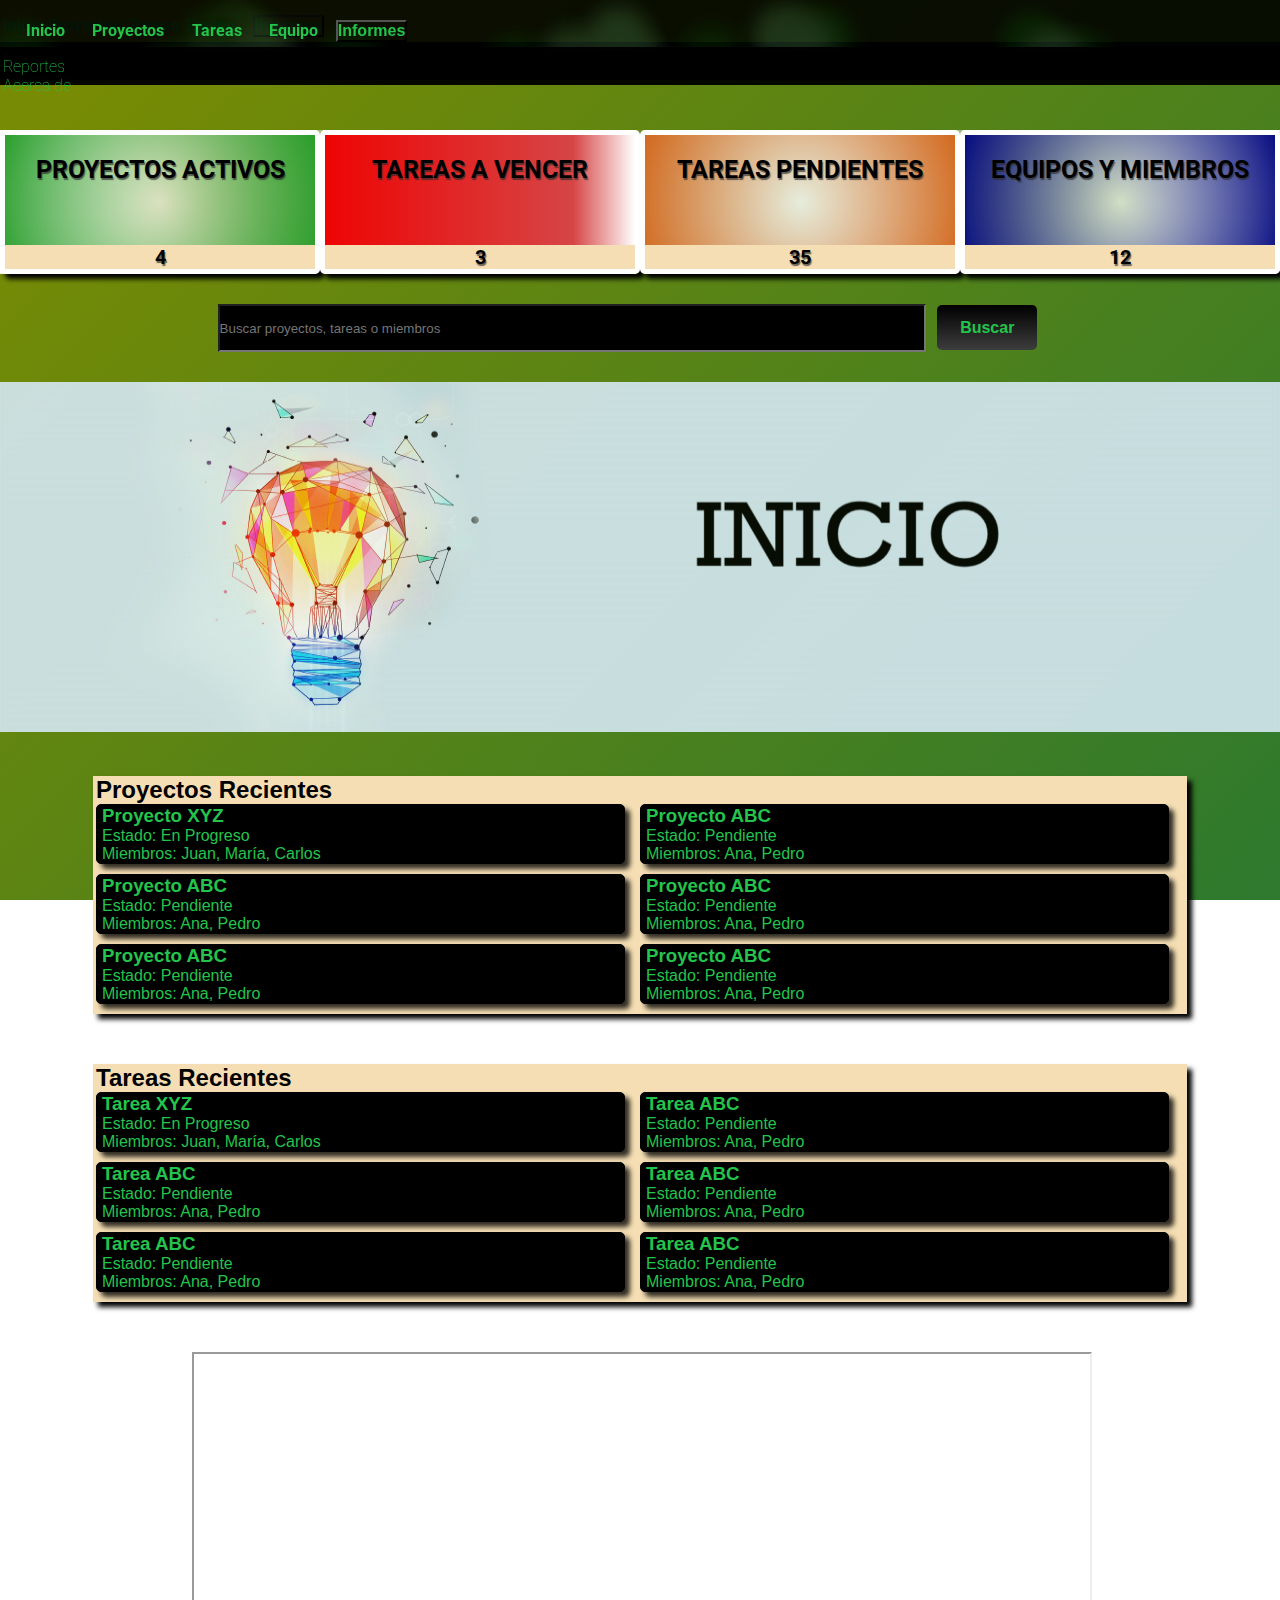
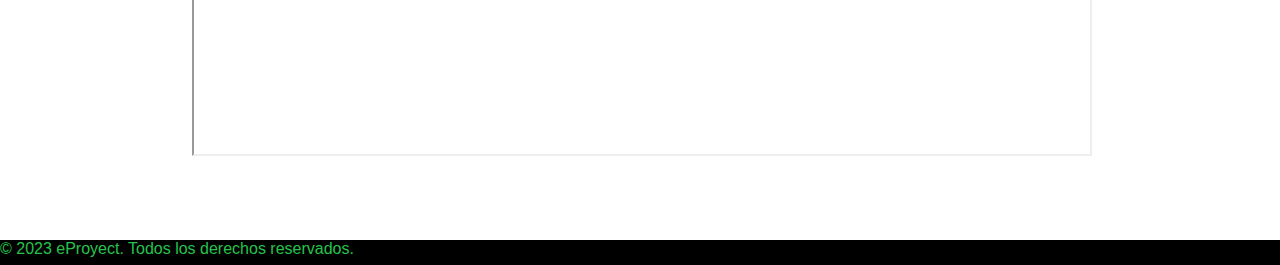
<file: index.html>
<!DOCTYPE html>
<html lang="es">

<head>
    <meta charset="UTF-8">
    <meta name="viewport" content="width=device-width, initial-scale=1.0">
    <meta name="description" content="Gestiona tus proyectos IT de manera eficiente, organiza a tu equipo segun las areas y tareas. Mejora tiempos y reduce costos">
    <title>eProyect - Gestion de proyectos IT</title>
    <link href="https://cdn.jsdelivr.net/npm/bootstrap@5.3.1/dist/css/bootstrap.min.css" rel="stylesheet"
        integrity="sha384-4bw+/aepP/YC94hEpVNVgiZdgIC5+VKNBQNGCHeKRQN+PtmoHDEXuppvnDJzQIu9" crossorigin="anonymous">
    <link rel="preconnect" href="https://fonts.googleapis.com">
    <link rel="preconnect" href="https://fonts.gstatic.com" crossorigin>
    <link href="https://fonts.googleapis.com/css2?family=Roboto&display=swap" rel="stylesheet">
    <link rel="stylesheet" href="css/styles.css">
    <link rel="shortcut icon" href="img/eProyect.png" type="image/x-icon">
</head>

<body>
    <header>

        <!-- Menu de navegacion para vista de escritorio (mas de 576px) -->
        <nav class="navEscritorio">
            <div class="background">
                <span></span>
                <span></span>
                <span></span>
                <span></span>
                <span></span>
                <span></span>
                <span></span>
                <span></span>
                <span></span>
                <span></span>
                <span></span>
                <span></span>
                <span></span>
                <span></span>
                <span></span>
                <span></span>
                <span></span>
                <span></span>
                <span></span>
                <span></span>
            </div>
            <ul>
                <li><img src="img/eProyect.png" alt="eProyect" class="logoNav"></li>
                <li><a href="index.html">Inicio</a></li>
                <li><a href="html/proyectos.html">Proyectos</a></li>
                <li><a href="html/tareas.html">Tareas</a></li>
                <li><a href="html/equipo.html">Equipo</a></li>
                <li class="dropdown dropNav">
                    <button class="dropdown-toggle bg-transparent border-0 ps-2 botonNav" type="button" data-bs-toggle="dropdown" aria-expanded="false">
                      Informes
                    </button>
                    <ul class="dropdown-menu">
                        <li><a href="html/reportes.html">Reportes</a></li>
                        <li><a href="html/about.html">Acerca de</a></li>
                    </ul>
                </li>
            </ul>
        </nav>

        <!-- Menu de navegacion para vista movil (menos de 576px) -->

        <div class="collapse" id="navbarToggleExternalContent" data-bs-theme="dark">
            <div class="bg-dark p-4">
                <ul>
                    <li><a href="index.html">Inicio</a></li>
                    <li><a href="html/proyectos.html">Proyectos</a></li>
                    <li><a href="html/tareas.html">Tareas</a></li>
                    <li><a href="html/equipo.html">Equipo</a></li>
                    <li class="dropdown dropNav">
                        <button class="dropdown-toggle bg-transparent border-0 ps-2 botonNav" type="button" data-bs-toggle="dropdown" aria-expanded="false">
                          Informes
                        </button>
                        <ul class="dropdown-menu">
                            <li><a href="html/reportes.html">Reportes</a></li>
                            <li><a href="html/about.html">Acerca de</a></li>
                        </ul>
                    </li>
                </ul>
            </div>
          </div>
          <nav class="navbar navbar-dark bg-success navMobile">
            <div class="container-fluid">
              <button class="navbar-toggler" type="button" data-bs-toggle="collapse" data-bs-target="#navbarToggleExternalContent" aria-controls="navbarToggleExternalContent" aria-expanded="false" aria-label="Toggle navigation">
                <span class="navbar-toggler-icon"></span>
              </button>
            </div>
          </nav>


        <section class="panelPrincipal">
            <div class="cajaPanel">
                <div class="estadistica estProyectos">
                    <a href="html/proyectos.html">
                        <h2>Proyectos Activos</h2>
                        <p>4</p>
                    </a>

                </div>
                <div class="estadistica estTareas estTareasVencer">
                    <a href="html/tareas.html">
                        <h2>Tareas a vencer</h2>
                        <p>3</p>
                    </a>
                </div>
                <div class="estadistica estTareas">
                    <a href="html/tareas.html">
                        <h2>Tareas Pendientes</h2>
                    <p>35</p>
                </a>
                </div>
                <div class="estadistica estMiembros">
                    <a href="html/equipo.html">
                        <h2>Equipos y Miembros</h2>
                    <p>12</p>
                </a>
                </div>
            </div>


            <form class="buscarProyecto" action="html/proyectos.html">
                <input type="text" name="q" placeholder="Buscar proyectos, tareas o miembros">
                <button type="submit">Buscar</button>
            </form>

            <img src="img/inicio.png" alt="Gestion de proyectos IT" class="imgMain mb-5">
        </section>
    </header>

    <main>
        <section class="cajaRecientes">

            <div class="cajaRecientesTitulo">
                <h2>Proyectos Recientes</h2>
            </div>

            <article class="cajaNegra">
                <h3>Proyecto XYZ</h3>
                <p>Estado: En Progreso</p>
                <p>Miembros: Juan, María, Carlos</p>
            </article>

            <article class="cajaNegra">
                <h3>Proyecto ABC</h3>
                <p>Estado: Pendiente</p>
                <p>Miembros: Ana, Pedro</p>
            </article>

            <article class="cajaNegra">
                <h3>Proyecto ABC</h3>
                <p>Estado: Pendiente</p>
                <p>Miembros: Ana, Pedro</p>
            </article>

            <article class="cajaNegra">
                <h3>Proyecto ABC</h3>
                <p>Estado: Pendiente</p>
                <p>Miembros: Ana, Pedro</p>
            </article>

            <article class="cajaNegra">
                <h3>Proyecto ABC</h3>
                <p>Estado: Pendiente</p>
                <p>Miembros: Ana, Pedro</p>
            </article>

            <article class="cajaNegra">
                <h3>Proyecto ABC</h3>
                <p>Estado: Pendiente</p>
                <p>Miembros: Ana, Pedro</p>
            </article>

        </section>

        <section class="cajaRecientes">
            <div class="cajaRecientesTitulo">
                <h2>Tareas Recientes</h2>
            </div>
            <article class="cajaNegra">
                <h3>Tarea XYZ</h3>
                <p>Estado: En Progreso</p>
                <p>Miembros: Juan, María, Carlos</p>
            </article>

            <article class="cajaNegra">
                <h3>Tarea ABC</h3>
                <p>Estado: Pendiente</p>
                <p>Miembros: Ana, Pedro</p>
            </article>

            <article class="cajaNegra">
                <h3>Tarea ABC</h3>
                <p>Estado: Pendiente</p>
                <p>Miembros: Ana, Pedro</p>
            </article>

            <article class="cajaNegra">
                <h3>Tarea ABC</h3>
                <p>Estado: Pendiente</p>
                <p>Miembros: Ana, Pedro</p>
            </article>

            <article class="cajaNegra">
                <h3>Tarea ABC</h3>
                <p>Estado: Pendiente</p>
                <p>Miembros: Ana, Pedro</p>
            </article>

            <article class="cajaNegra">
                <h3>Tarea ABC</h3>
                <p>Estado: Pendiente</p>
                <p>Miembros: Ana, Pedro</p>
            </article>

        </section>
        <iframe class="iframeIndex" src="http://tecnonews.info/rss/tecnonews.rss" height="400" width="400">
            <p>Tu navegador no soporta iframes.</p>
        </iframe>
    </main>

    <footer>
        <p>&copy; 2023 eProyect. Todos los derechos reservados.</p>
    </footer>

    <script src="https://cdn.jsdelivr.net/npm/bootstrap@5.3.1/dist/js/bootstrap.bundle.min.js"
    integrity="sha384-HwwvtgBNo3bZJJLYd8oVXjrBZt8cqVSpeBNS5n7C8IVInixGAoxmnlMuBnhbgrkm"
    crossorigin="anonymous"></script>
</body>

</html>
</file>
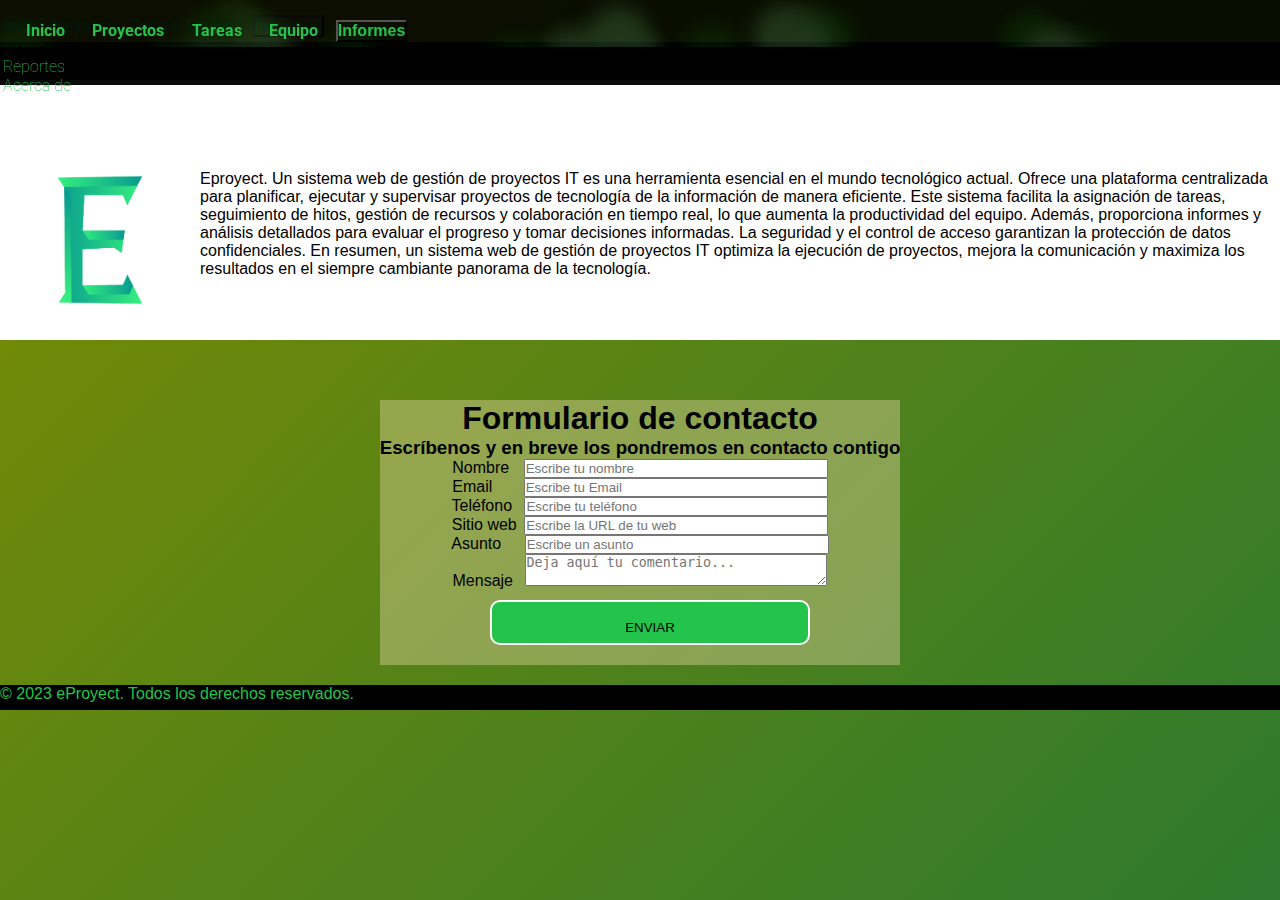
<file: html/about.html>
<!DOCTYPE html>
<html lang="es">

<head>
    <meta charset="UTF-8">
    <meta name="viewport" content="width=device-width, initial-scale=1.0">
    <meta name="description" content="eProyect - Acerca de eProyect">
    <title>Acerca de eProyect</title>
    <link href="https://cdn.jsdelivr.net/npm/bootstrap@5.3.1/dist/css/bootstrap.min.css" rel="stylesheet"
        integrity="sha384-4bw+/aepP/YC94hEpVNVgiZdgIC5+VKNBQNGCHeKRQN+PtmoHDEXuppvnDJzQIu9" crossorigin="anonymous">
    <link rel="preconnect" href="https://fonts.googleapis.com">
    <link rel="preconnect" href="https://fonts.gstatic.com" crossorigin>
    <link href="https://fonts.googleapis.com/css2?family=Roboto&display=swap" rel="stylesheet">
    <link rel="stylesheet" href="../css/styles.css">
    <link rel="shortcut icon" href="../img/eProyect.png" type="image/x-icon">
</head>

<body>
    <header>
        <!-- Menu de navegacion para vista de escritorio (mas de 576px) -->
        <nav class="navEscritorio">
            <div class="background">
                <span></span>
                <span></span>
                <span></span>
                <span></span>
                <span></span>
                <span></span>
                <span></span>
                <span></span>
                <span></span>
                <span></span>
                <span></span>
                <span></span>
                <span></span>
                <span></span>
                <span></span>
                <span></span>
                <span></span>
                <span></span>
                <span></span>
                <span></span>
            </div>
            <ul>
                <li><img src="../img/eProyect.png" alt="eProyect" class="logoNav"></li>
                <li><a href="../index.html">Inicio</a></li>
                <li><a href="proyectos.html">Proyectos</a></li>
                <li><a href="tareas.html">Tareas</a></li>
                <li><a href="equipo.html">Equipo</a></li>
                <li class="dropdown dropNav">
                    <button class="dropdown-toggle bg-transparent border-0 ps-2 botonNav" type="button"
                        data-bs-toggle="dropdown" aria-expanded="false">
                        Informes
                    </button>
                    <ul class="dropdown-menu">
                        <li><a href="reportes.html">Reportes</a></li>
                        <li><a href="about.html">Acerca de</a></li>
                    </ul>
                </li>
            </ul>
        </nav>

        <!-- Menu de navegacion para vista movil (menos de 576px) -->

        <div class="collapse" id="navbarToggleExternalContent" data-bs-theme="dark">
            <div class="bg-dark p-4">
                <ul>
                    <li><a href="../index.html">Inicio</a></li>
                    <li><a href="proyectos.html">Proyectos</a></li>
                    <li><a href="tareas.html">Tareas</a></li>
                    <li><a href="equipo.html">Equipo</a></li>
                    <li class="dropdown dropNav">
                        <button class="dropdown-toggle bg-transparent border-0 ps-2 botonNav" type="button"
                            data-bs-toggle="dropdown" aria-expanded="false">
                            Informes
                        </button>
                        <ul class="dropdown-menu">
                            <li><a href="reportes.html">Reportes</a></li>
                            <li><a href="about.html">Acerca de</a></li>
                        </ul>
                    </li>
                </ul>
            </div>
        </div>
        <nav class="navbar navbar-dark bg-success navMobile">
            <div class="container-fluid">
                <button class="navbar-toggler" type="button" data-bs-toggle="collapse"
                    data-bs-target="#navbarToggleExternalContent" aria-controls="navbarToggleExternalContent"
                    aria-expanded="false" aria-label="Toggle navigation">
                    <span class="navbar-toggler-icon"></span>
                </button>
            </div>
        </nav>
    </header>

    <main>
        <section>
            <div class="acercaDe">
                <img src="../img/eProyect.png" alt="eProyect" class="imgAbout">
                <p>
                    Eproyect. Un sistema web de gestión de proyectos IT es una herramienta esencial en el mundo tecnológico actual. Ofrece una plataforma centralizada para planificar, ejecutar y supervisar proyectos de tecnología de la información de manera eficiente. Este sistema facilita la asignación de tareas, seguimiento de hitos, gestión de recursos y colaboración en tiempo real, lo que aumenta la productividad del equipo. Además, proporciona informes y análisis detallados para evaluar el progreso y tomar decisiones informadas. La seguridad y el control de acceso garantizan la protección de datos confidenciales. En resumen, un sistema web de gestión de proyectos IT optimiza la ejecución de proyectos, mejora la comunicación y maximiza los resultados en el siempre cambiante panorama de la tecnología.</p>
            </div>
        </section>

        <section class="formContacto">

            <div class="formulario">
                <h1>Formulario de contacto</h1>
                <h3>Escríbenos y en breve los pondremos en contacto contigo</h3>


                <form class="formCampos">
                    <div>
                        <label for="nombre" class="colocarNombre">Nombre
                        </label>
                        <input type="text" name="introducirNombre" id="nombre" required="obligatorio"
                            placeholder="Escribe tu nombre">
                    </div>

                    <div>
                        <label for="email" class="colocarEmail">Email
                        </label>
                        <input type="email" name="introducir_email" id="email" required="obligatorio"
                            placeholder="Escribe tu Email">
                    </div>

                    <div>
                        <label for="telefone" class="colocarTelefono">Teléfono
                        </label>
                        <input type="tel" name="introducir_telefono" id="telefono" placeholder="Escribe tu teléfono">
                    </div>


                    <label for="website" class="colocarWebsite">Sitio web
                    </label>
                    <input type="url" name="introducir_website" id="website" placeholder="Escribe la URL de tu web">
            </div>

            <div>
                <label for="asunto" class="colocarAsunto">Asunto
                </label>
                <input type="text" name="introducir_asunto" id="assunto" required="obligatorio"
                    placeholder="Escribe un asunto">
            </div>

            <div>
                <label for="mensaje" class="colocarMensaje">Mensaje
                </label>
                <textarea name="introducir_mensaje" class="texto_mensaje" id="mensaje" required="obligatorio"
                    placeholder="Deja aquí tu comentario..."></textarea>
            </div>
            <div>
                <button type="submit" name="enviar_formulario" id="enviar" class="enviarContacto">
                    <p>Enviar</p>
                </button>
            </div>
            </form>
            </div>
        </section>
    </main>

    <footer>
        <p>&copy; 2023 eProyect. Todos los derechos reservados.</p>
    </footer>

    <script src="https://cdn.jsdelivr.net/npm/bootstrap@5.3.1/dist/js/bootstrap.bundle.min.js"
        integrity="sha384-HwwvtgBNo3bZJJLYd8oVXjrBZt8cqVSpeBNS5n7C8IVInixGAoxmnlMuBnhbgrkm"
        crossorigin="anonymous"></script>
</body>

</html>
</file>
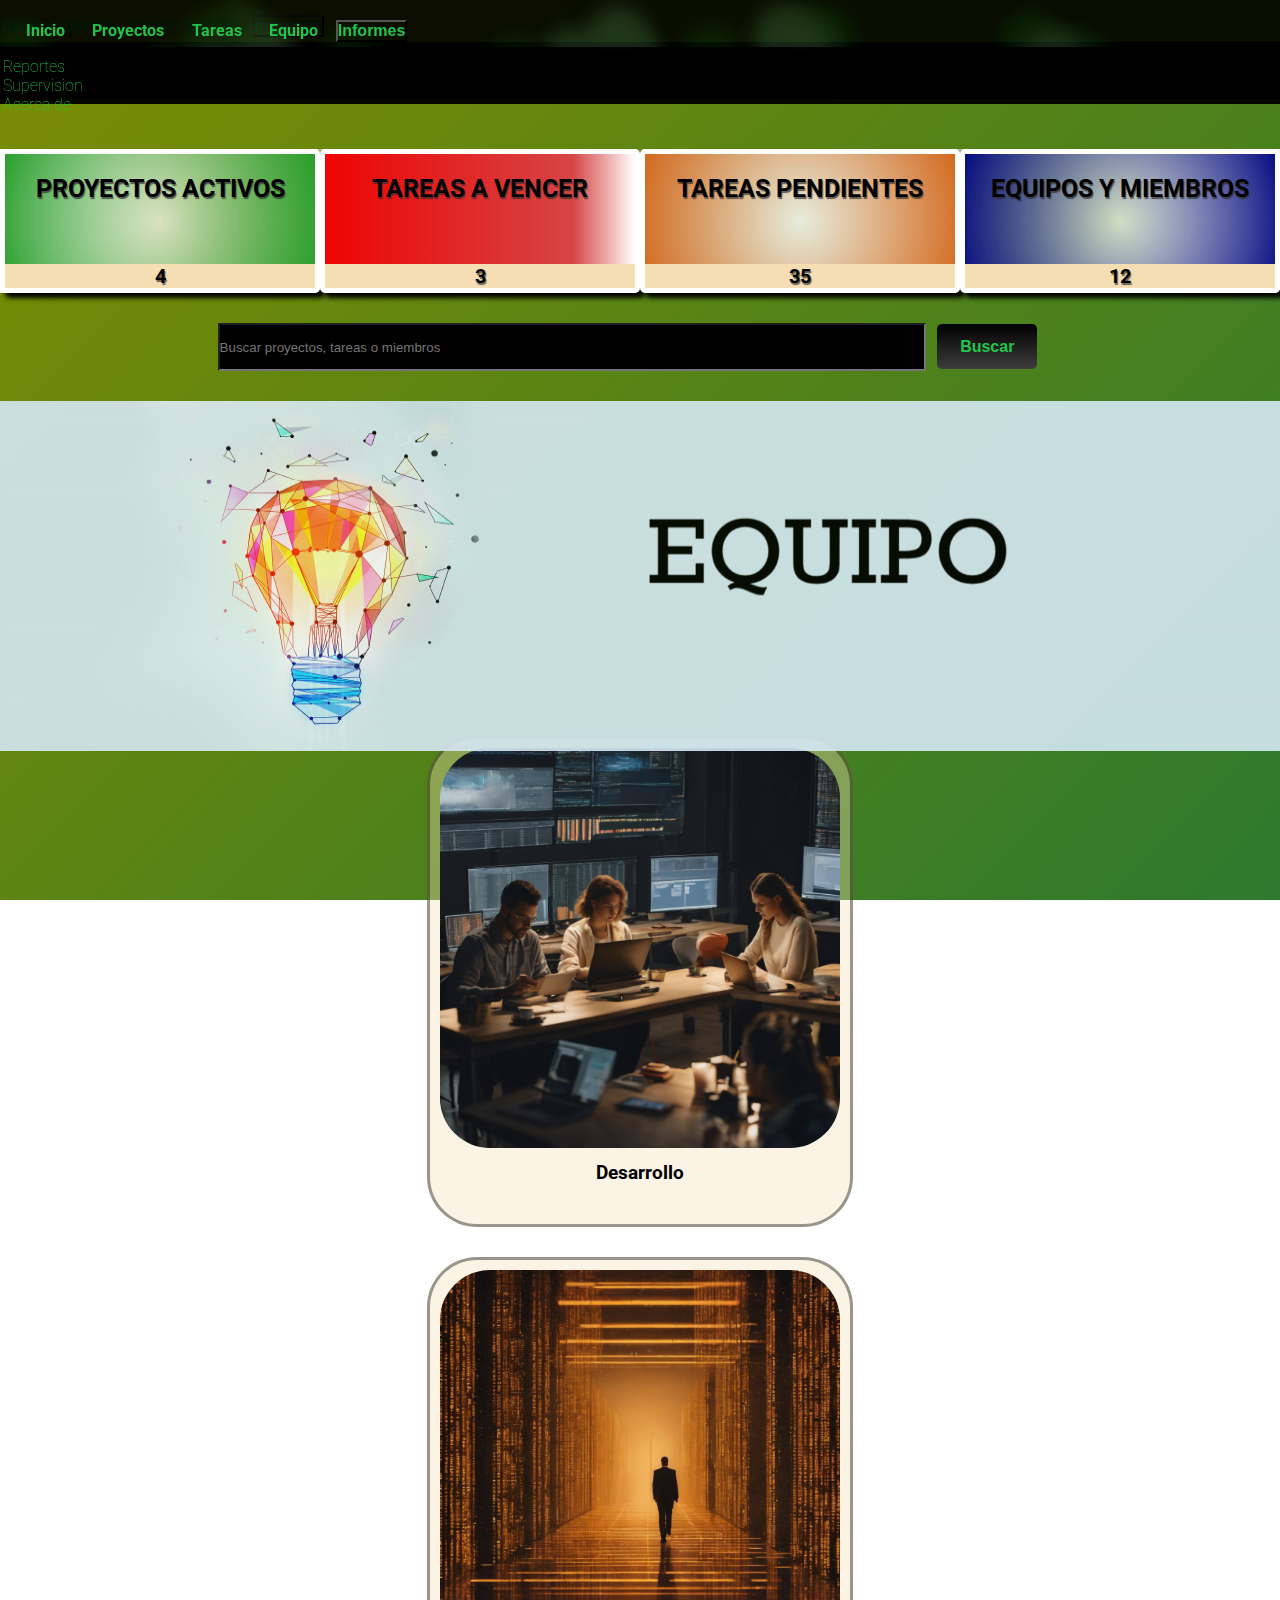
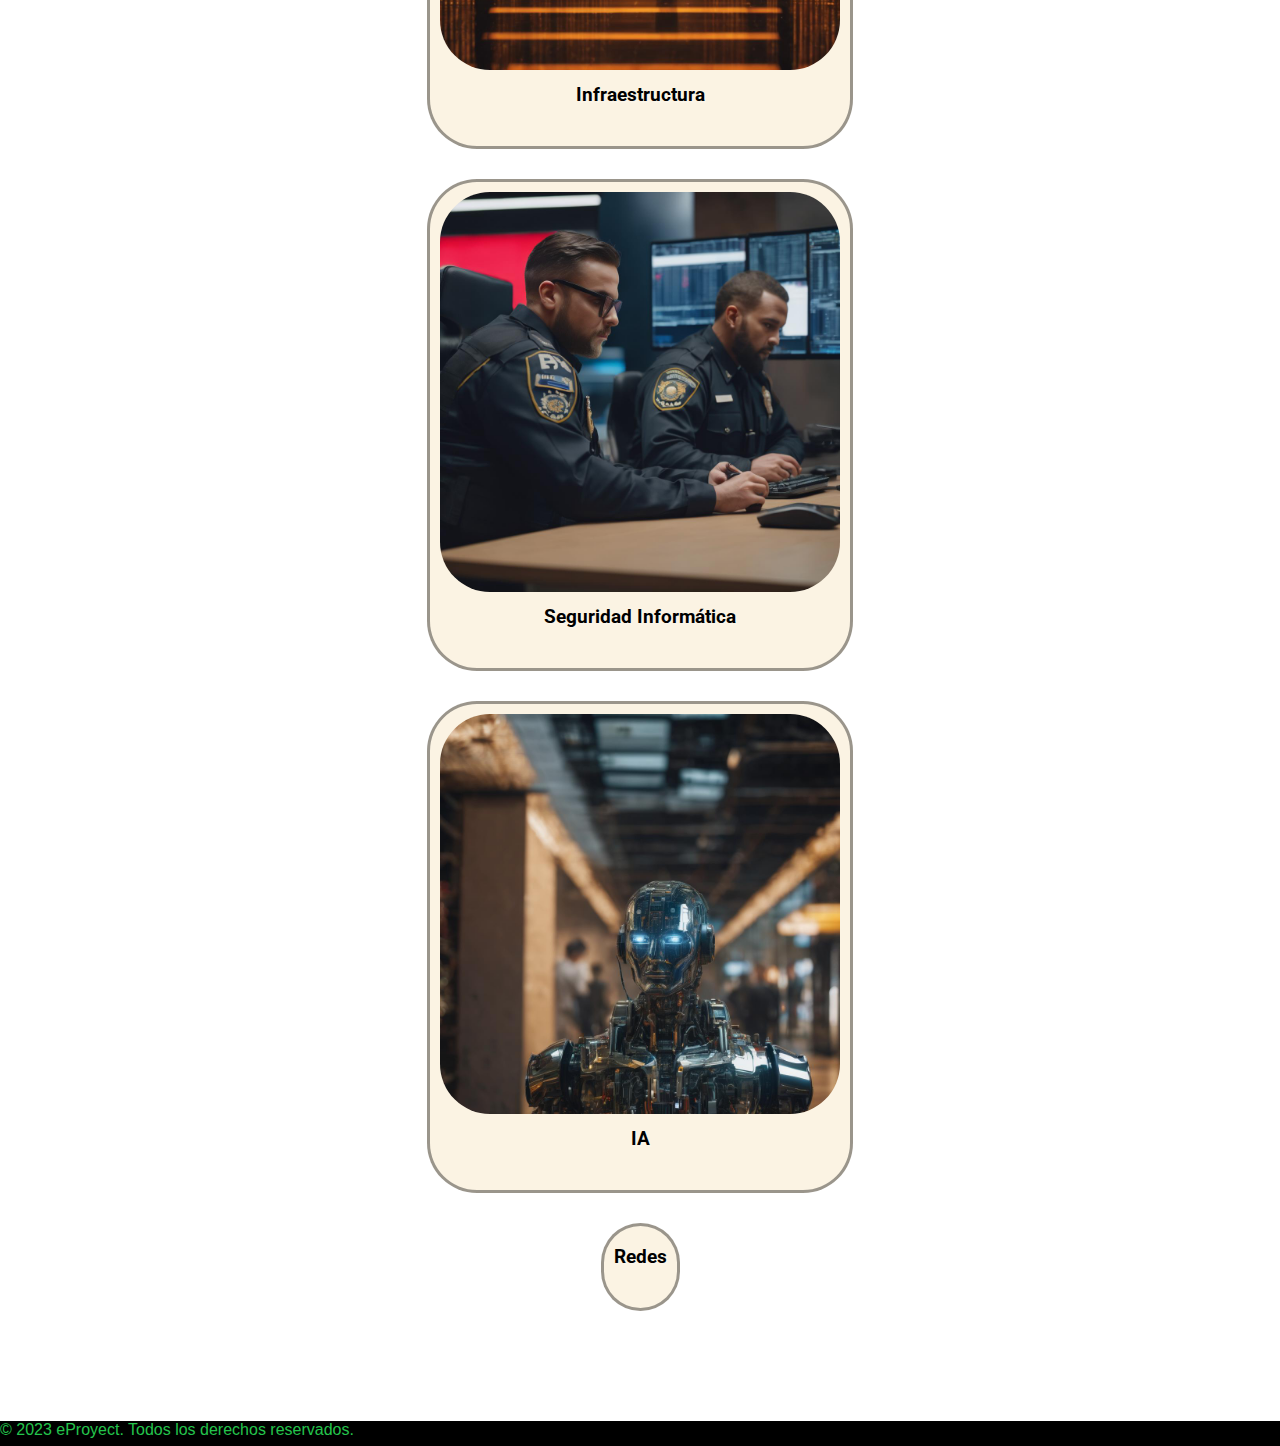
<file: html/equipo.html>
<!DOCTYPE html>
<html lang="es">

<head>
    <meta charset="UTF-8">
    <meta name="viewport" content="width=device-width, initial-scale=1.0">
    <title>eProyect - Equipo de trabajo</title>
    <link href="https://cdn.jsdelivr.net/npm/bootstrap@5.3.1/dist/css/bootstrap.min.css" rel="stylesheet"
        integrity="sha384-4bw+/aepP/YC94hEpVNVgiZdgIC5+VKNBQNGCHeKRQN+PtmoHDEXuppvnDJzQIu9" crossorigin="anonymous">
    <link rel="preconnect" href="https://fonts.googleapis.com">
    <link rel="preconnect" href="https://fonts.gstatic.com" crossorigin>
    <link href="https://fonts.googleapis.com/css2?family=Roboto&display=swap" rel="stylesheet">
    <link rel="stylesheet" href="../css/styles.css">
    <link rel="shortcut icon" href="../img/eProyect.png" type="image/x-icon">
</head>

<body>
    <header>

        <!-- Menu de navegacion para vista de escritorio (mas de 576px) -->
        <nav class="navEscritorio">
            <div class="background">
                <span></span>
                <span></span>
                <span></span>
                <span></span>
                <span></span>
                <span></span>
                <span></span>
                <span></span>
                <span></span>
                <span></span>
                <span></span>
                <span></span>
                <span></span>
                <span></span>
                <span></span>
                <span></span>
                <span></span>
                <span></span>
                <span></span>
                <span></span>
            </div>
            <ul>
                <li><img src="../img/eProyect.png" alt="eProyect" class="logoNav"></li>
                <li><a href="../index.html">Inicio</a></li>
                <li><a href="proyectos.html">Proyectos</a></li>
                <li><a href="tareas.html">Tareas</a></li>
                <li><a href="equipo.html">Equipo</a></li>
                <li class="dropdown dropNav">
                    <button class="dropdown-toggle bg-transparent border-0 ps-2 botonNav" type="button"
                        data-bs-toggle="dropdown" aria-expanded="false">
                        Informes
                    </button>
                    <ul class="dropdown-menu">
                        <li><a href="#">Reportes</a></li>
                        <li><a href="#">Supervision</a></li>
                        <li></li>
                        <li><a href="#">Acerca de</a></li>
                    </ul>
                </li>
            </ul>
        </nav>

        <!-- Menu de navegacion para vista movil (menos de 576px) -->

        <div class="collapse" id="navbarToggleExternalContent" data-bs-theme="dark">
            <div class="bg-dark p-4">
                <ul>
                    <li><a href="../index.html">Inicio</a></li>
                    <li><a href="proyectos.html">Proyectos</a></li>
                    <li><a href="tareas.html">Tareas</a></li>
                    <li><a href="equipo.html">Equipo</a></li>
                    <li class="dropdown dropNav">
                        <button class="dropdown-toggle bg-transparent border-0 ps-2 botonNav" type="button"
                            data-bs-toggle="dropdown" aria-expanded="false">
                            Informes
                        </button>
                        <ul class="dropdown-menu">
                            <li><a href="#">Reportes</a></li>
                            <li><a href="#">Supervision</a></li>
                            <li></li>
                            <li><a href="#">Acerca de</a></li>
                        </ul>
                    </li>
                </ul>
            </div>
        </div>
        <nav class="navbar navbar-dark bg-success navMobile">
            <div class="container-fluid">
                <button class="navbar-toggler" type="button" data-bs-toggle="collapse"
                    data-bs-target="#navbarToggleExternalContent" aria-controls="navbarToggleExternalContent"
                    aria-expanded="false" aria-label="Toggle navigation">
                    <span class="navbar-toggler-icon"></span>
                </button>
            </div>
        </nav>

        <section class="panelPrincipal">
            <div class="cajaPanel">
                <div class="estadistica estProyectos">
                    <a href="proyectos.html">
                        <h2>Proyectos Activos</h2>
                        <p>4</p>
                    </a>

                </div>
                <div class="estadistica estTareas estTareasVencer">
                    <a href="tareas.html">
                        <h2>Tareas a vencer</h2>
                        <p>3</p>
                    </a>
                </div>
                <div class="estadistica estTareas">
                    <a href="tareas.html">
                        <h2>Tareas Pendientes</h2>
                        <p>35</p>
                    </a>
                </div>
                <div class="estadistica estMiembros">
                    <a href="equipo.html">
                        <h2>Equipos y Miembros</h2>
                        <p>12</p>
                    </a>
                </div>
            </div>


            <form class="buscarProyecto" action="proyectos.html">
                <input type="text" name="q" placeholder="Buscar proyectos, tareas o miembros">
                <button type="submit">Buscar</button>
            </form>

            <figure>
                <img src="../img/ideaEquipo.png" alt="Gestion de proyectos IT" class="imgMain mb-5">
            </figure>
        </section>
    </header>

    <main>
        <section class="areas">
            <article class="desplegable">
                <img src="../img/teamDesa.jpg" alt="Team Desarrollo">
                <h3>Desarrollo</h3>
            </article>

            <article class="desplegable">
                <img src="../img/teamInfra.jpg" alt="Team Infraestructura">
                <h3>Infraestructura</h3>
            </article>

            <article class="desplegable">
                <img src="../img/teamSeguridad.jpg" alt="Seguridad Informatica">
                <h3>Seguridad Informática</h3>
            </article>

            <article class="desplegable">
                <img src="../img/teamIA.jpg" alt="Team IA">
                <h3>IA</h3>
            </article>

            <article class="desplegable">
                <h3>Redes</h3>
            </article> 
        </section>
    </main>


    <footer>
        <p>&copy; 2023 eProyect. Todos los derechos reservados.</p>
    </footer>



    <script src="https://cdn.jsdelivr.net/npm/bootstrap@5.3.1/dist/js/bootstrap.bundle.min.js"
        integrity="sha384-HwwvtgBNo3bZJJLYd8oVXjrBZt8cqVSpeBNS5n7C8IVInixGAoxmnlMuBnhbgrkm"
        crossorigin="anonymous"></script>
</body>

</html>
</file>
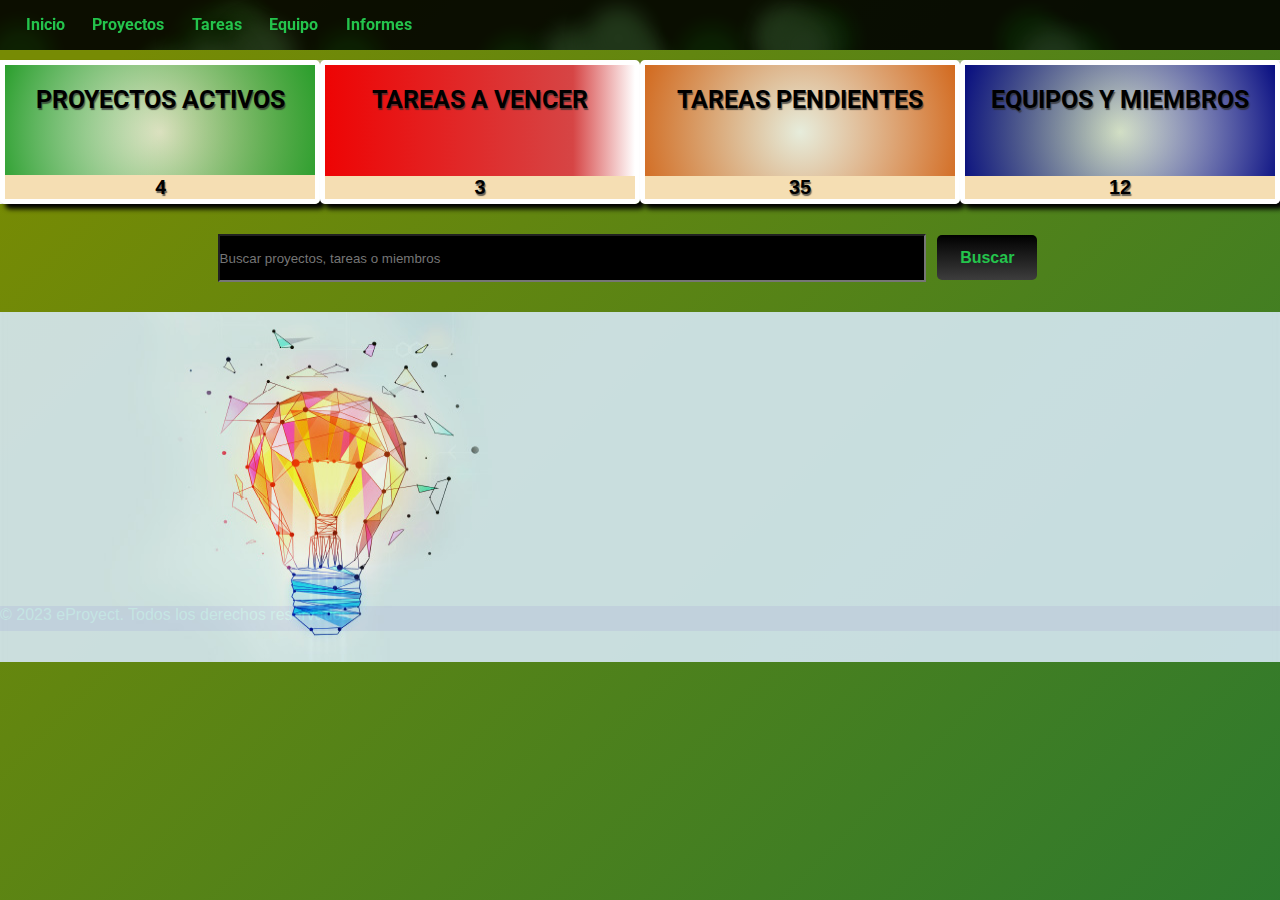
<file: html/informes.html>
<!DOCTYPE html>
<html lang="es">
<head>
    <meta charset="UTF-8">
    <meta name="viewport" content="width=device-width, initial-scale=1.0">
    <meta name="description" content="eProyect - ">
    <title>Informes</title>
    <link href="https://cdn.jsdelivr.net/npm/bootstrap@5.3.1/dist/css/bootstrap.min.css" rel="stylesheet"
    integrity="sha384-4bw+/aepP/YC94hEpVNVgiZdgIC5+VKNBQNGCHeKRQN+PtmoHDEXuppvnDJzQIu9" crossorigin="anonymous">    
    <link rel="preconnect" href="https://fonts.googleapis.com">
    <link rel="preconnect" href="https://fonts.gstatic.com" crossorigin>
    <link href="https://fonts.googleapis.com/css2?family=Roboto&display=swap" rel="stylesheet">
    <link rel="stylesheet" href="../css/styles.css">
    <link rel="shortcut icon" href="../img/eProyect.png" type="image/x-icon">
</head>
<body>
    <header>

        <nav>
            <div class="background">
                <span></span>
                <span></span>
                <span></span>
                <span></span>
                <span></span>
                <span></span>
                <span></span>
                <span></span>
                <span></span>
                <span></span>
                <span></span>
                <span></span>
                <span></span>
                <span></span>
                <span></span>
                <span></span>
                <span></span>
                <span></span>
                <span></span>
                <span></span>
             </div>
             <ul>
                <li><img src="../img/eProyect.png" alt="eProyect" class="logoNav"></li>
                <li><a href="../index.html">Inicio</a></li>
                <li><a href="proyectos.html">Proyectos</a></li>
                <li><a href="tareas.html">Tareas</a></li>
                <li><a href="equipo.html">Equipo</a></li>
                <li><a href="informes.html">Informes</a></li>
            </ul>
        </nav>


        <section class="panelPrincipal">
            <div class="cajaPanel">
                <div class="estadistica estProyectos">
                    <a href="html/proyectos.html">
                        <h2>Proyectos Activos</h2>
                        <p>4</p>
                    </a>

                </div>
                <div class="estadistica estTareas estTareasVencer">
                    <a href="html/tareas.html">
                        <h2>Tareas a vencer</h2>
                    </a>
                    <p>3</p>
                </div>
                <div class="estadistica estTareas">
                    <a href="html/tareas.html">
                        <h2>Tareas Pendientes</h2>
                    </a>
                    <p>35</p>
                </div>
                <div class="estadistica estMiembros">
                    <a href="html/equipo.html">
                        <h2>Equipos y Miembros</h2>
                    </a>
                    <p>12</p>
                </div>
            </div>

            <form class="buscarProyecto" action="html/proyectos.html">
                <input type="text" name="q" placeholder="Buscar proyectos, tareas o miembros">
                <button type="submit">Buscar</button>
            </form>

            <img src="../img/ideas.jpg" alt="Gestion de proyectos IT" class="imgMain mb-5">
        </section>
    </header>

    <footer>
        <p>&copy; 2023 eProyect. Todos los derechos reservados.</p>
    </footer>

    <script src="https://cdn.jsdelivr.net/npm/bootstrap@5.3.1/dist/js/bootstrap.bundle.min.js"
    integrity="sha384-HwwvtgBNo3bZJJLYd8oVXjrBZt8cqVSpeBNS5n7C8IVInixGAoxmnlMuBnhbgrkm"
    crossorigin="anonymous"></script>
</body>
</html>
</file>
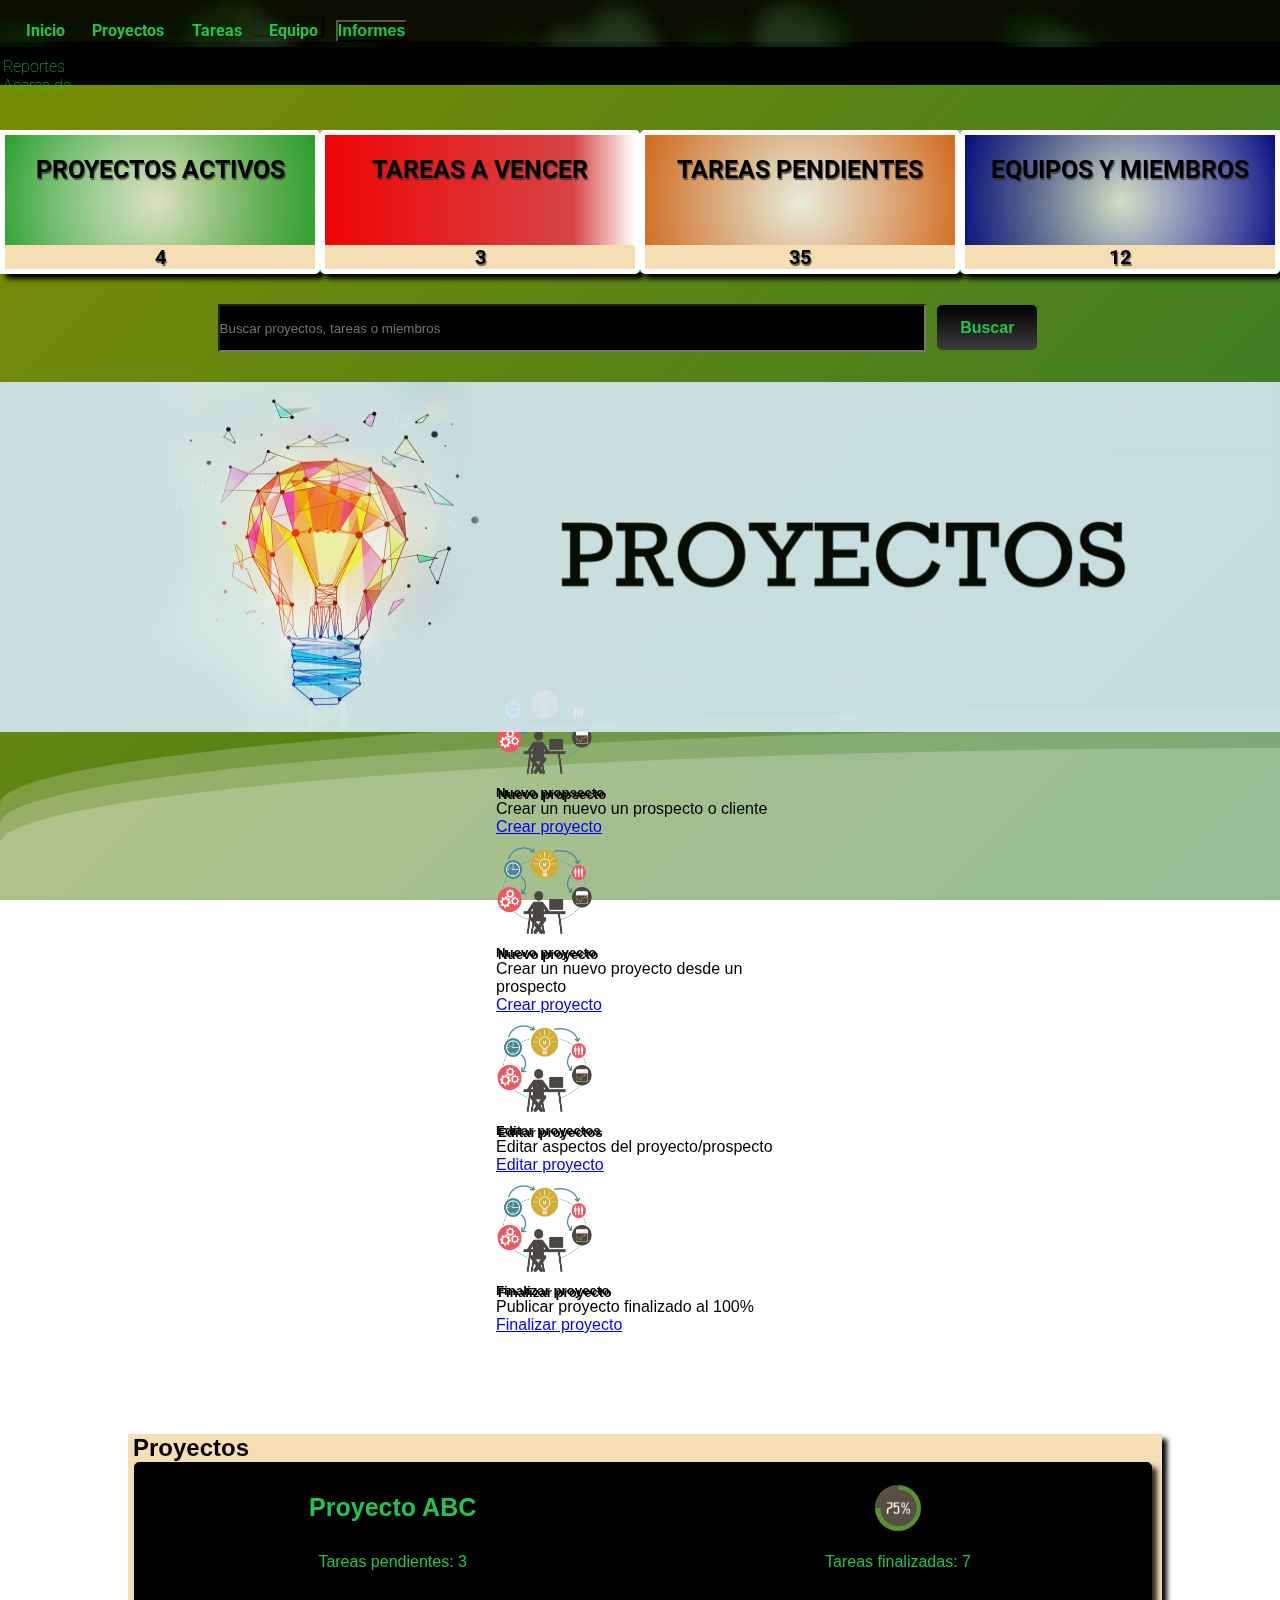
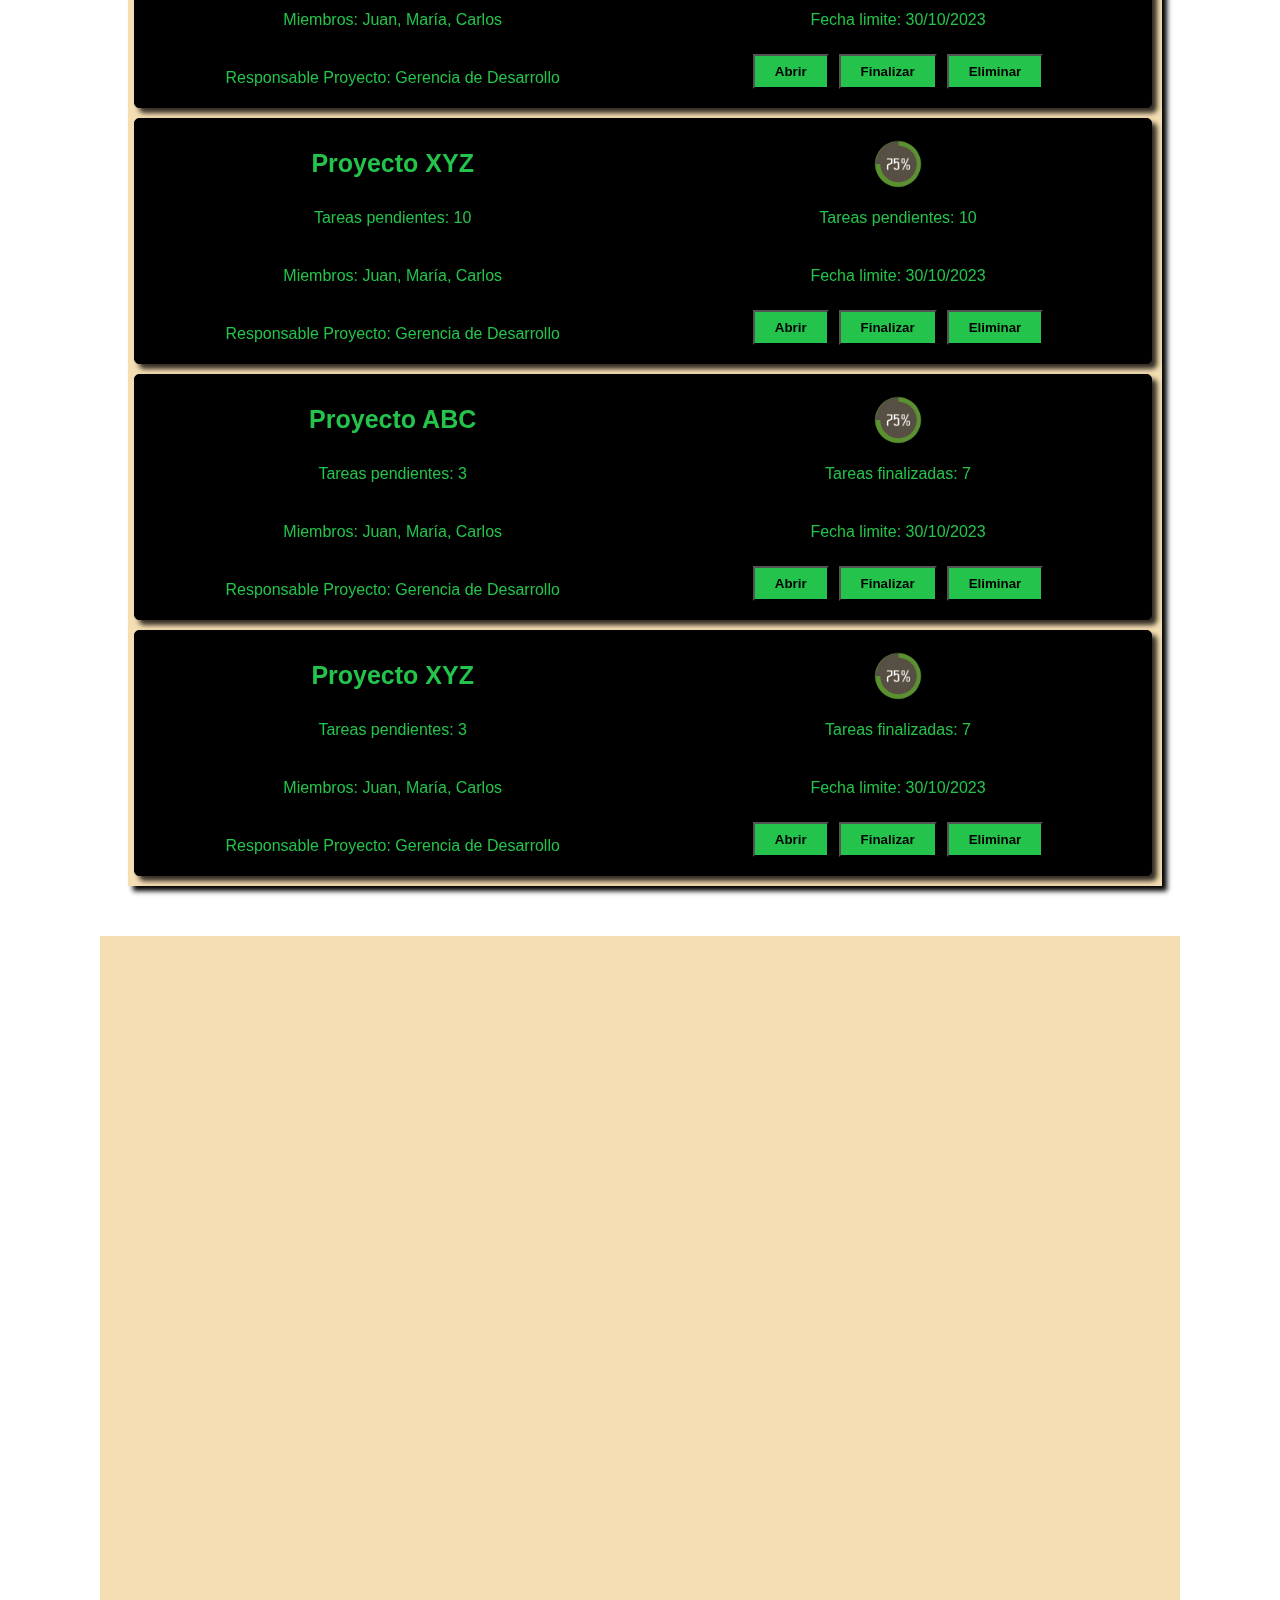
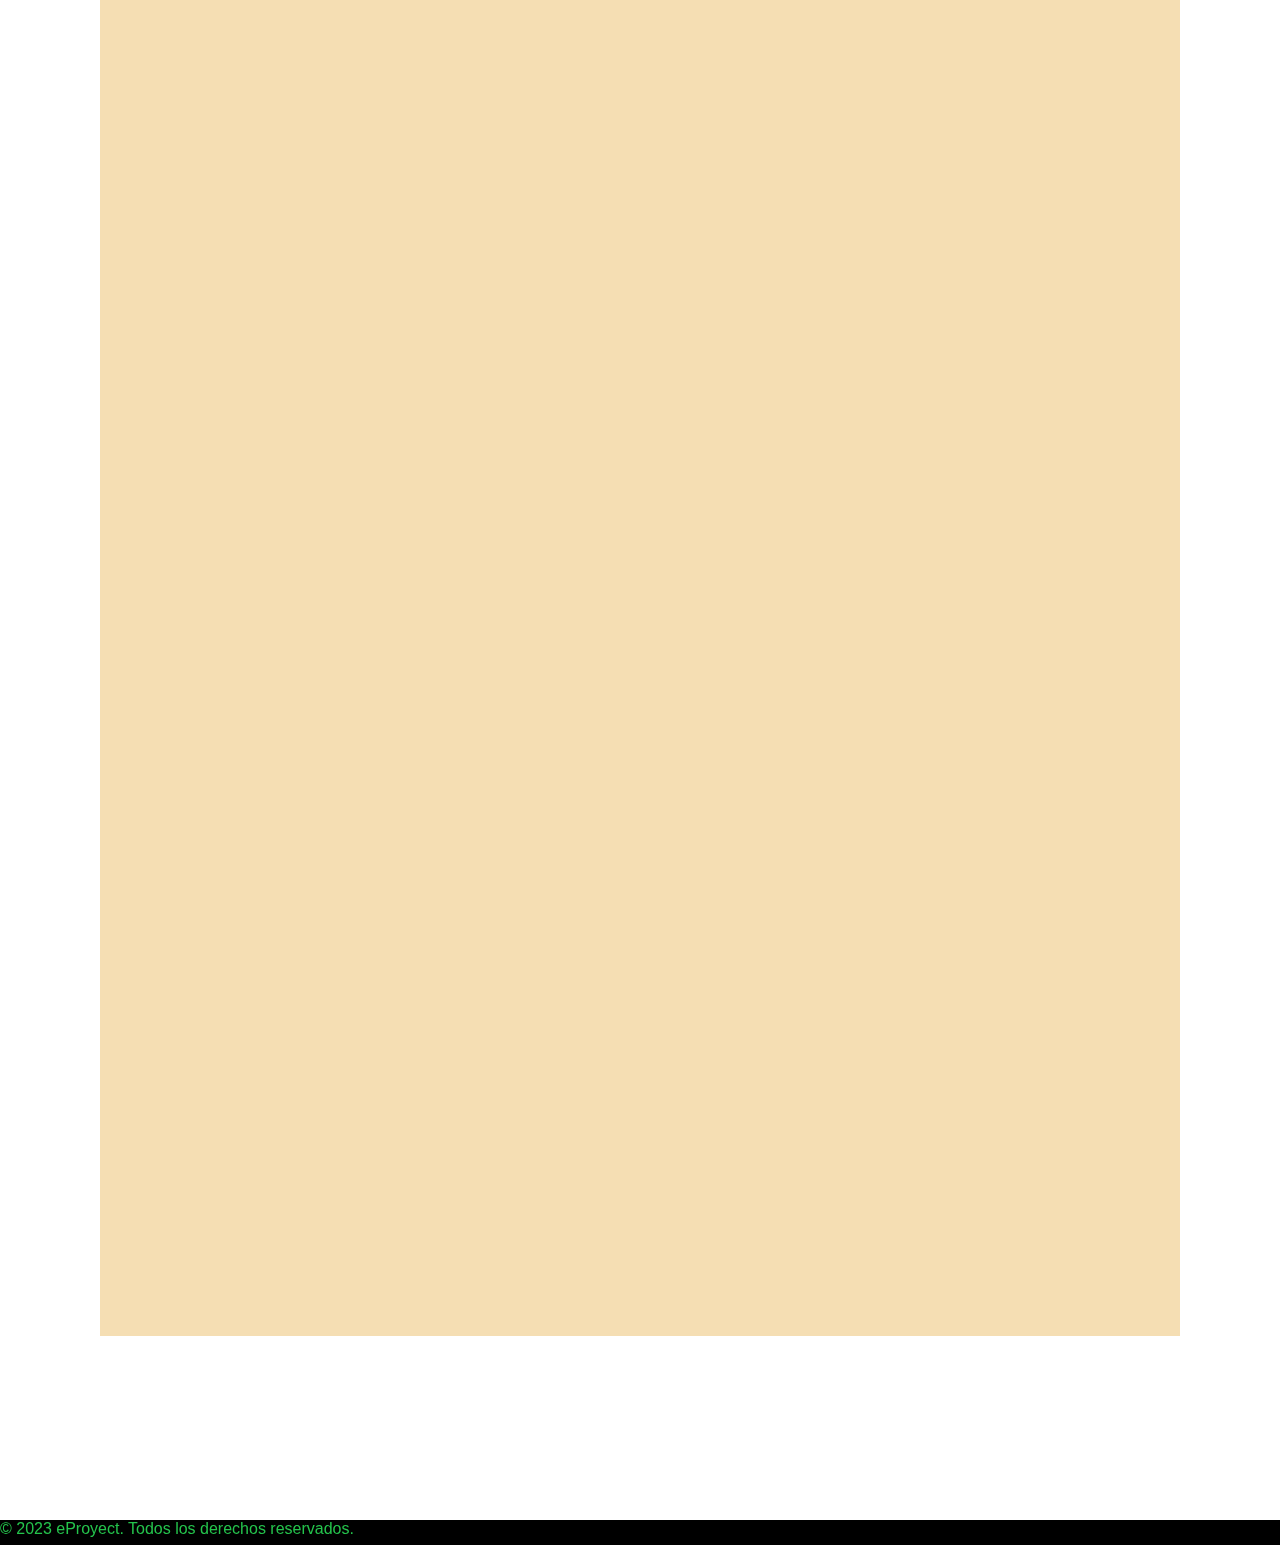
<file: html/proyectos.html>
<!DOCTYPE html>
<html lang="es">

<head>
    <meta charset="UTF-8">
    <meta name="viewport" content="width=device-width, initial-scale=1.0">
    <meta name="description" content="eProyect - Dale el mejor enfoque a tus proyectos con eProyect">
    <title>eProyect - Proyectos</title>
    <link href="https://cdn.jsdelivr.net/npm/bootstrap@5.3.1/dist/css/bootstrap.min.css" rel="stylesheet"
        integrity="sha384-4bw+/aepP/YC94hEpVNVgiZdgIC5+VKNBQNGCHeKRQN+PtmoHDEXuppvnDJzQIu9" crossorigin="anonymous">
    <link rel="preconnect" href="https://fonts.googleapis.com">
    <link rel="preconnect" href="https://fonts.gstatic.com" crossorigin>
    <link href="https://fonts.googleapis.com/css2?family=Roboto&display=swap" rel="stylesheet">
    <link rel="stylesheet" href="../css/styles.css">
    <link rel="shortcut icon" href="../img/eProyect.png" type="image/x-icon">
</head>

<body>
    <header>
         <!-- Menu de navegacion para vista de escritorio (mas de 576px) -->
         <nav class="navEscritorio">
            <div class="background">
                <span></span>
                <span></span>
                <span></span>
                <span></span>
                <span></span>
                <span></span>
                <span></span>
                <span></span>
                <span></span>
                <span></span>
                <span></span>
                <span></span>
                <span></span>
                <span></span>
                <span></span>
                <span></span>
                <span></span>
                <span></span>
                <span></span>
                <span></span>
            </div>
            <ul>
                <li><img src="../img/eProyect.png" alt="eProyect" class="logoNav"></li>
                <li><a href="../index.html">Inicio</a></li>
                <li><a href="proyectos.html">Proyectos</a></li>
                <li><a href="tareas.html">Tareas</a></li>
                <li><a href="equipo.html">Equipo</a></li>
                <li class="dropdown dropNav">
                    <button class="dropdown-toggle bg-transparent border-0 ps-2 botonNav" type="button"
                        data-bs-toggle="dropdown" aria-expanded="false">
                        Informes
                    </button>
                    <ul class="dropdown-menu">
                        <li><a href="reportes.html">Reportes</a></li>
                        <li><a href="about.html">Acerca de</a></li>
                    </ul>
                </li>
            </ul>
        </nav>

        <!-- Menu de navegacion para vista movil (menos de 576px) -->

        <div class="collapse" id="navbarToggleExternalContent" data-bs-theme="dark">
            <div class="bg-dark p-4">
                <ul>
                    <li><a href="../index.html">Inicio</a></li>
                    <li><a href="proyectos.html">Proyectos</a></li>
                    <li><a href="tareas.html">Tareas</a></li>
                    <li><a href="equipo.html">Equipo</a></li>
                    <li class="dropdown dropNav">
                        <button class="dropdown-toggle bg-transparent border-0 ps-2 botonNav" type="button"
                            data-bs-toggle="dropdown" aria-expanded="false">
                            Informes
                        </button>
                        <ul class="dropdown-menu">
                            <li><a href="reportes.html">Reportes</a></li>
                            <li><a href="about.html">Acerca de</a></li>
                        </ul>
                    </li>
                </ul>
            </div>
        </div>
        <nav class="navbar navbar-dark bg-success navMobile">
            <div class="container-fluid">
                <button class="navbar-toggler" type="button" data-bs-toggle="collapse"
                    data-bs-target="#navbarToggleExternalContent" aria-controls="navbarToggleExternalContent"
                    aria-expanded="false" aria-label="Toggle navigation">
                    <span class="navbar-toggler-icon"></span>
                </button>
            </div>
        </nav>

        <section class="panelPrincipal">
            <div class="cajaPanel">
                <div class="estadistica estProyectos">
                    <a href="proyectos.html">
                        <h2>Proyectos Activos</h2>
                        <p>4</p>
                    </a>

                </div>
                <div class="estadistica estTareas estTareasVencer">
                    <a href="tareas.html">
                        <h2>Tareas a vencer</h2>
                        <p>3</p>
                    </a>
                </div>
                <div class="estadistica estTareas">
                    <a href="tareas.html">
                        <h2>Tareas Pendientes</h2>
                    <p>35</p>
                </a>
                </div>
                <div class="estadistica estMiembros">
                    <a href="equipo.html">
                        <h2>Equipos y Miembros</h2>
                    <p>12</p>
                </a>
                </div>
            </div>

            <form class="buscarProyecto" action="proyectos.html">
                <input type="text" name="q" placeholder="Buscar proyectos, tareas o miembros">
                <button type="submit">Buscar</button>
            </form>

            <img src="../img/proyectos.png" alt="Gestion de proyectos IT" class="imgMain mb-5">
        </section>
    </header>

    <main>
        <section class="tarjetasPadre row">
            <article class="col-xl-3 col-md-6 col-sm-12">
                <div class="card mt-5 ms-3 bg-dark text-white tarjetasHijo" style="width: 18rem;"">
                <img src=" ../img/proyectosImg.png" class="card-img-top mt-3" alt="Nuevo Proyecto">
                    <div class="card-body text-center">
                        <h5 class="card-title fw-bold">Nuevo propsecto</h5>
                        <p class="card-text">Crear un nuevo un prospecto o cliente</p>
                        <a href="#" class="btn btn-primary">Crear proyecto</a>
                    </div>
                </div>
            </article>

            <article class="col-xl-3 col-md-6 col-sm-12">
                <div class="card mt-5 ms-3 bg-dark text-white tarjetasHijo" style="width: 18rem;"">
                <img src=" ../img/proyectosImg.png" class="card-img-top mt-3" alt="Nuevo Proyecto">
                    <div class="card-body text-center">
                        <h5 class="card-title fw-bold">Nuevo proyecto</h5>
                        <p class="card-text">Crear un nuevo proyecto desde un prospecto</p>
                        <a href="#" class="btn btn-primary">Crear proyecto</a>
                    </div>
                </div>
            </article>

            <article class="col-xl-3 col-md-6 col-sm-12">
                <div class="card mt-5 ms-3 bg-dark text-white tarjetasHijo" style="width: 18rem;"">
                <img src=" ../img/proyectosImg.png" class="card-img-top mt-3" alt="Nuevo Proyecto">
                    <div class="card-body text-center">
                        <h5 class="card-title fw-bold">Editar proyectos</h5>
                        <p class="card-text">Editar aspectos del proyecto/prospecto</p>
                        <a href="#" class="btn btn-primary">Editar proyecto</a>
                    </div>
                </div>
            </article>

            <article class="col-xl-3 col-md-6 col-sm-12">
                <div class="card mt-5 ms-3 bg-dark text-white tarjetasHijo" style="width: 18rem;"">
                <img src=" ../img/proyectosImg.png" class="card-img-top mt-3" alt="Nuevo Proyecto">
                    <div class="card-body text-center">
                        <h5 class="card-title fw-bold">Finalizar proyecto</h5>
                        <p class="card-text">Publicar proyecto finalizado al 100% </p>
                        <a href="#" class="btn btn-primary">Finalizar proyecto</a>
                    </div>
                </div>
            </article>

        </section>

        <section class="cajaProyectos">
            <h2>Proyectos</h2>
            <article class="cajaNegra cajaNegraProyectos">
                <h3>Proyecto ABC</h3>
                <img src="../img/porcentaje.png" alt="Grafico">
                <p>Tareas pendientes: 3</p>
                <p>Tareas finalizadas: 7</p>
                <p>Miembros: Juan, María, Carlos</p>
                <p>Fecha limite: 30/10/2023</p>
                <p>Responsable Proyecto: Gerencia de Desarrollo</p>
                <div class="botonesProyectos">
                    <button type="button" class="btn">
                        Abrir
                    </button>
                    <button type="button" class="btn">
                        Finalizar
                    </button>
                    <button type="button" class="btn">
                        Eliminar
                    </button>
                </div>
            </article>
            <article class="cajaNegra cajaNegraProyectos">
                <h3>Proyecto XYZ</h3>
                <img src="../img/porcentaje.png" alt="Grafico">
                <p>Tareas pendientes: 10</p>
                <p>Tareas pendientes: 10</p>
                <p>Miembros: Juan, María, Carlos</p>
                <p>Fecha limite: 30/10/2023</p>
                <p>Responsable Proyecto: Gerencia de Desarrollo</p>
                <div class="botonesProyectos">
                    <button type="button" class="btn">
                        Abrir
                    </button>
                    <button type="button" class="btn">
                        Finalizar
                    </button>
                    <button type="button" class="btn">
                        Eliminar
                    </button>
                </div>
            </article>
            <article class="cajaNegra cajaNegraProyectos">
                <h3>Proyecto ABC</h3>
                <img src="../img/porcentaje.png" alt="Grafico">
                <p>Tareas pendientes: 3</p>
                <p>Tareas finalizadas: 7</p>
                <p>Miembros: Juan, María, Carlos</p>
                <p>Fecha limite: 30/10/2023</p>
                <p>Responsable Proyecto: Gerencia de Desarrollo</p>
                <div class="botonesProyectos">
                    <button type="button" class="btn">
                        Abrir
                    </button>
                    <button type="button" class="btn">
                        Finalizar
                    </button>
                    <button type="button" class="btn">
                        Eliminar
                    </button>
                </div>
            </article>
            <article class="cajaNegra cajaNegraProyectos">
                <h3>Proyecto XYZ</h3>
                <img src="../img/porcentaje.png" alt="Grafico proyectos">
                <p>Tareas pendientes: 3</p>
                <p>Tareas finalizadas: 7</p>
                <p>Miembros: Juan, María, Carlos</p>
                <p>Fecha limite: 30/10/2023</p>
                <p>Responsable Proyecto: Gerencia de Desarrollo</p>
                <div class="botonesProyectos">
                    <button type="button" class="btn">
                        Abrir
                    </button>
                    <button type="button" class="btn">
                        Finalizar
                    </button>
                    <button type="button" class="btn">
                        Eliminar
                    </button>
                </div>
            </article>
        </section>

        <section class="calendario">
            <iframe
                src="https://calendar.google.com/calendar/embed?src=joel.bustos%40desol.cloud&ctz=America%2FArgentina%2FBuenos_Aires"
                style="border: 0" width="800" height="600" frameborder="0" scrolling="no"></iframe>
        </section>
    </main>


    <div>
        <div class="wave"></div>
        <div class="wave"></div>
        <div class="wave"></div>
    </div>

    <footer>
        <p>&copy; 2023 eProyect. Todos los derechos reservados.</p>
    </footer>


    <script src="https://cdn.jsdelivr.net/npm/bootstrap@5.3.1/dist/js/bootstrap.bundle.min.js"
        integrity="sha384-HwwvtgBNo3bZJJLYd8oVXjrBZt8cqVSpeBNS5n7C8IVInixGAoxmnlMuBnhbgrkm"
        crossorigin="anonymous"></script>
</body>

</html>
</file>
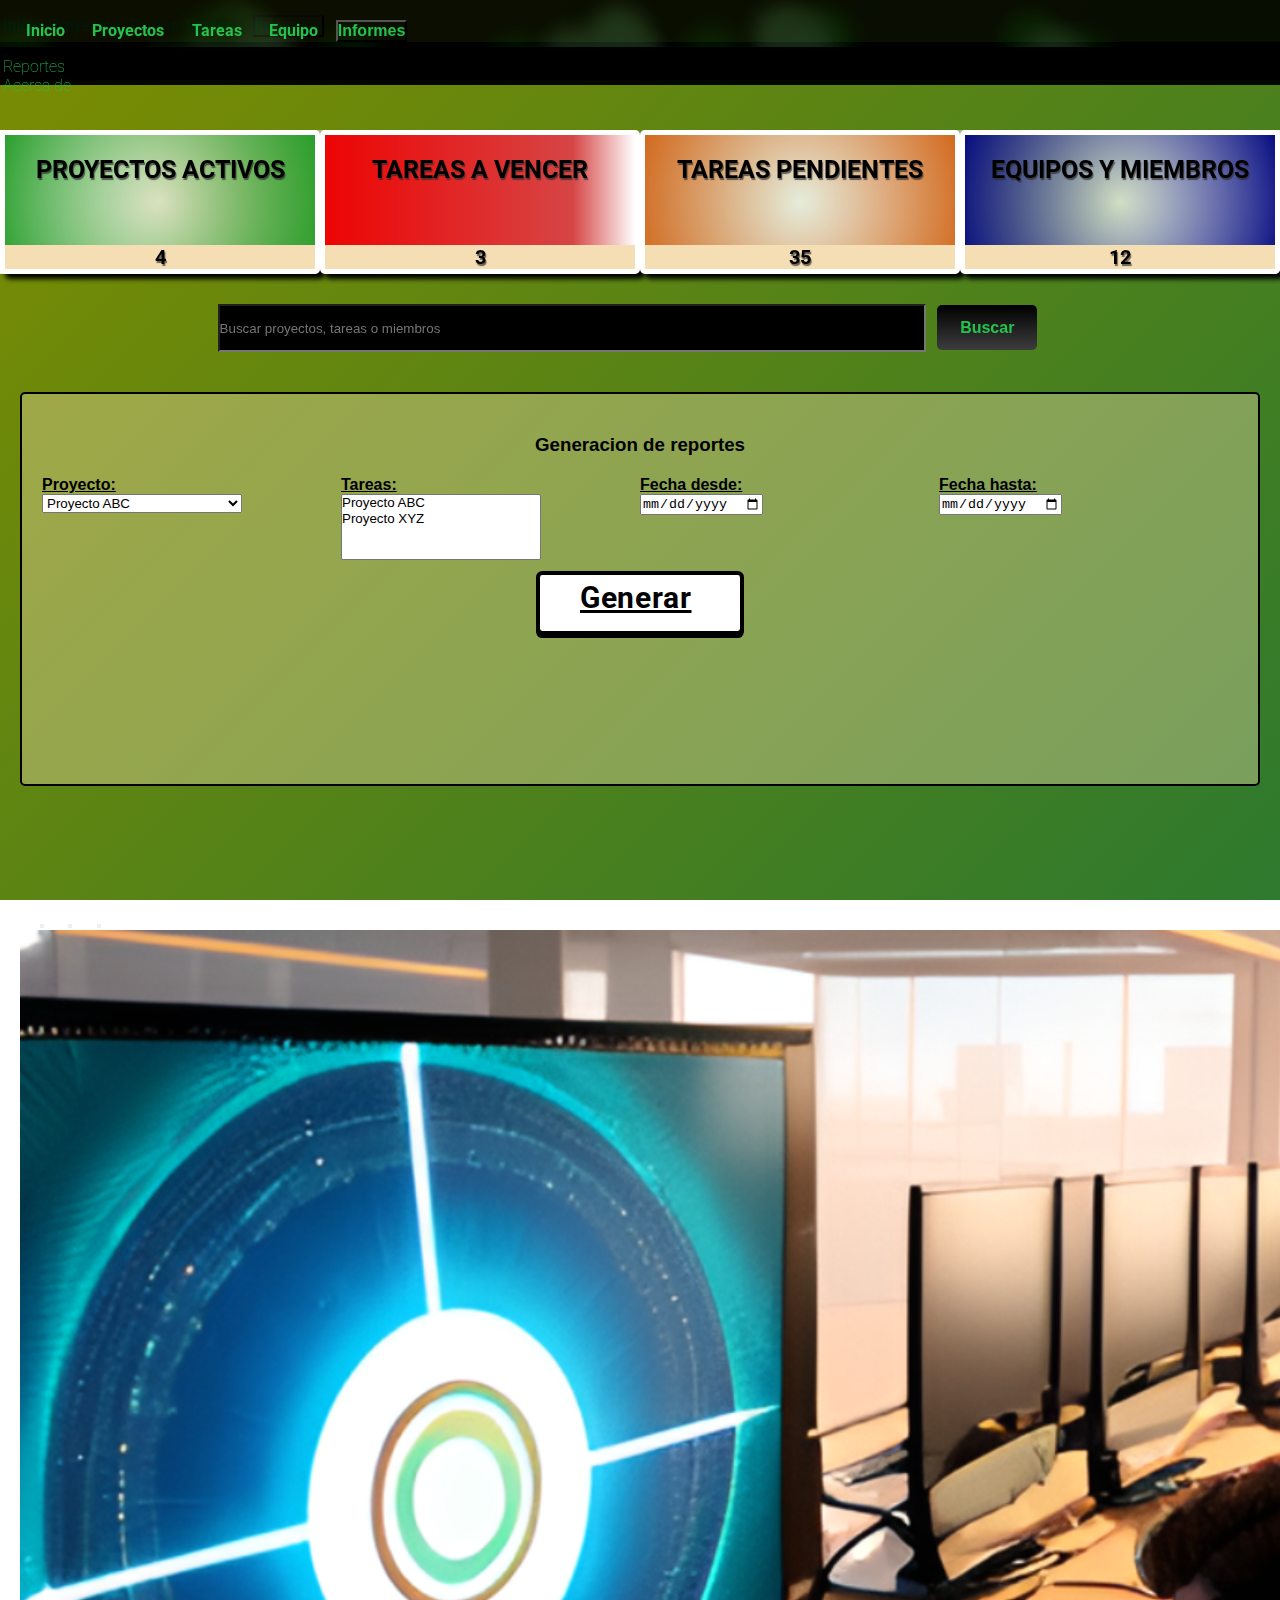
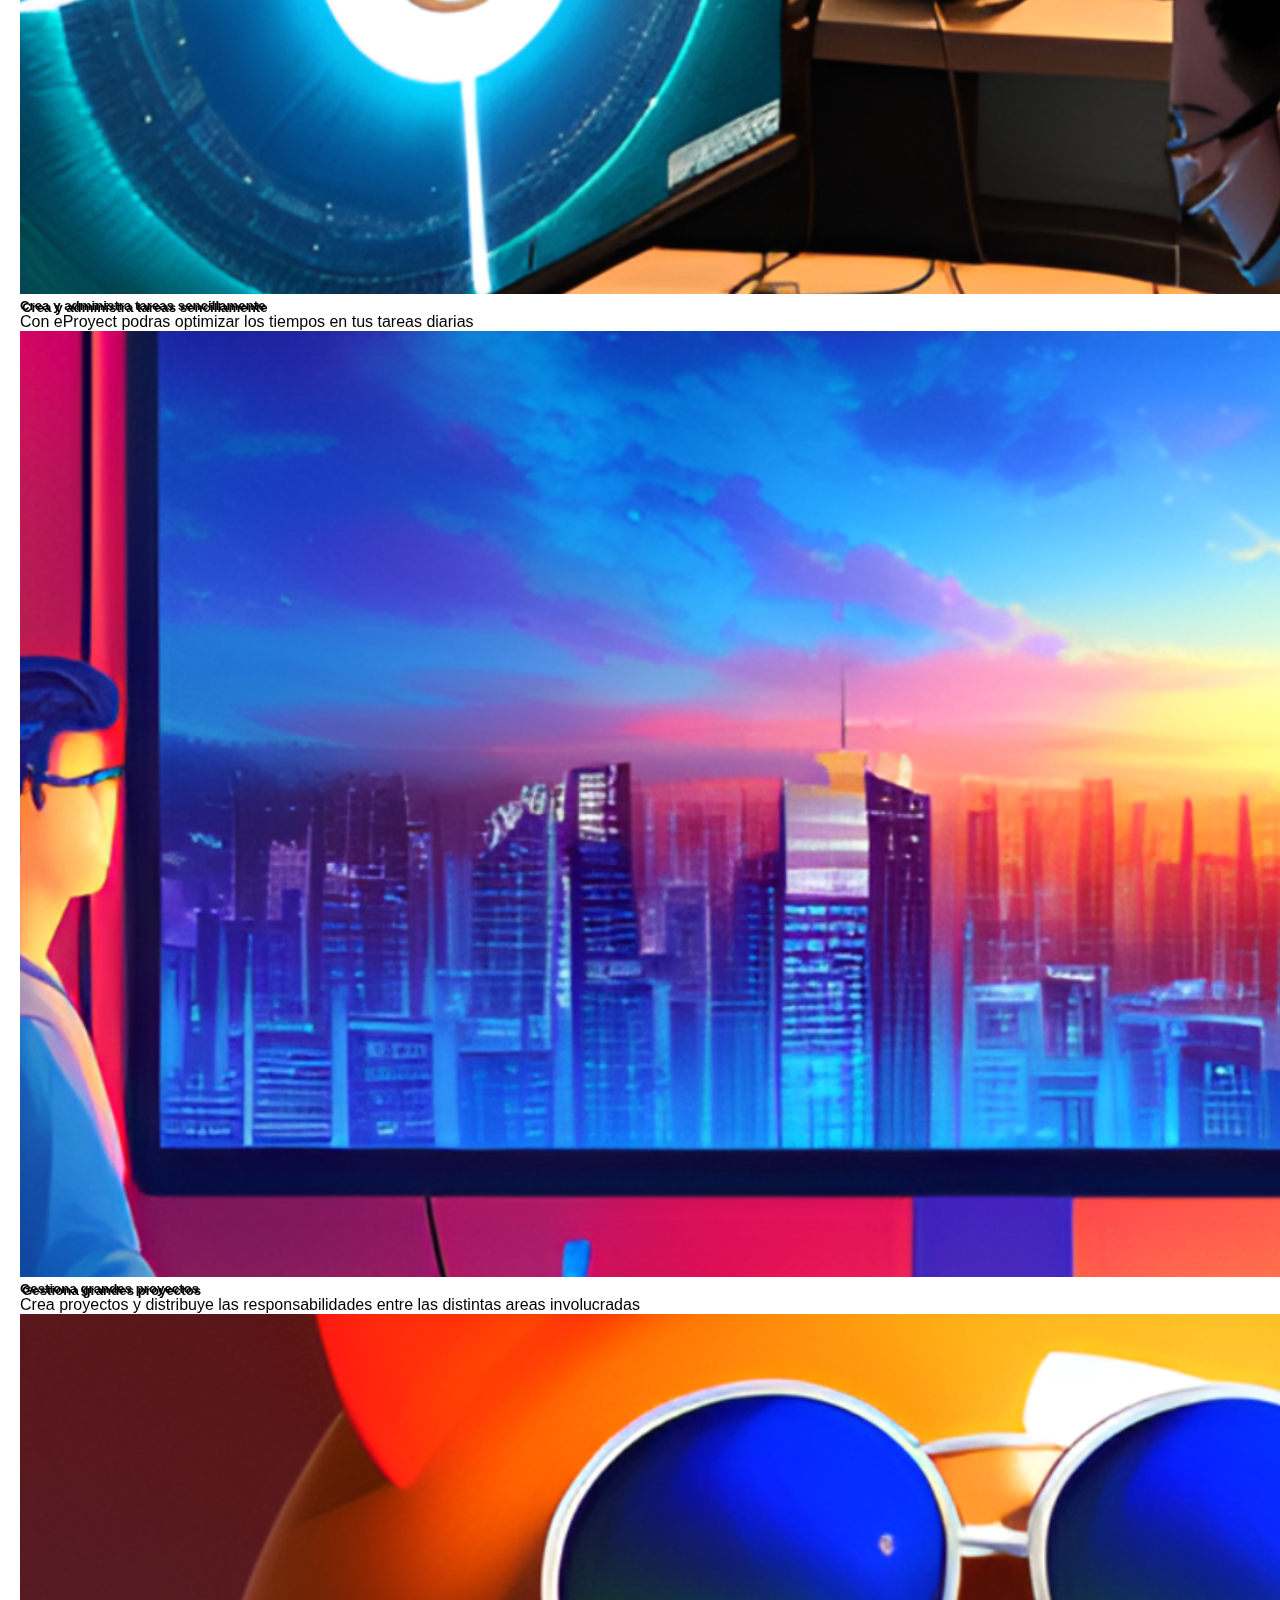
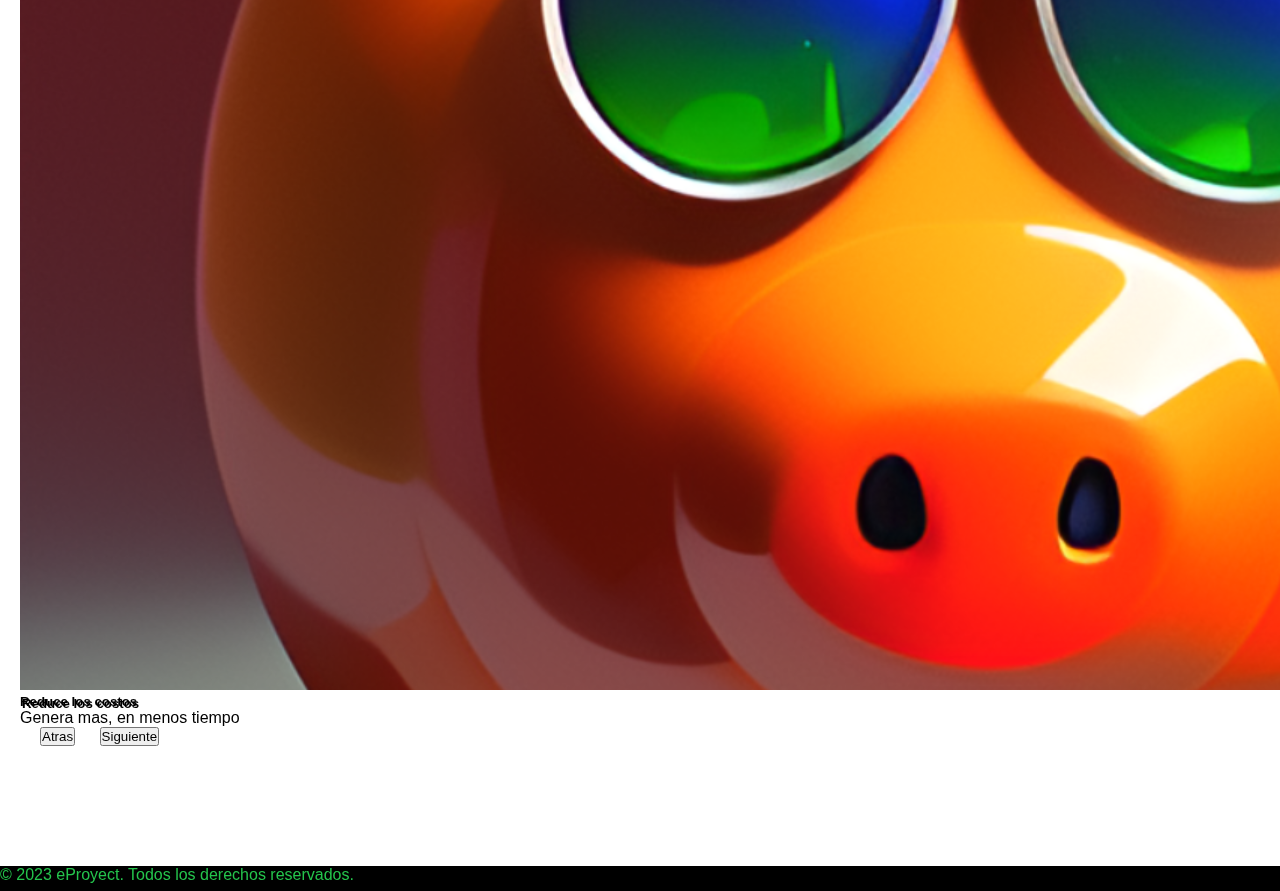
<file: html/reportes.html>
<!DOCTYPE html>
<html lang="es">

<head>
    <meta charset="UTF-8">
    <meta name="viewport" content="width=device-width, initial-scale=1.0">
    <meta name="description" content="eProyect - ">
    <title>Reportes</title>
    <link href="https://cdn.jsdelivr.net/npm/bootstrap@5.3.1/dist/css/bootstrap.min.css" rel="stylesheet"
        integrity="sha384-4bw+/aepP/YC94hEpVNVgiZdgIC5+VKNBQNGCHeKRQN+PtmoHDEXuppvnDJzQIu9" crossorigin="anonymous">
    <link rel="preconnect" href="https://fonts.googleapis.com">
    <link rel="preconnect" href="https://fonts.gstatic.com" crossorigin>
    <link href="https://fonts.googleapis.com/css2?family=Roboto&display=swap" rel="stylesheet">
    <link rel="stylesheet" href="../css/styles.css">
    <link rel="shortcut icon" href="../img/eProyect.png" type="image/x-icon">
</head>

<body>
    <header>

        <!-- Menu de navegacion para vista de escritorio (mas de 576px) -->
        <nav class="navEscritorio">
            <div class="background">
                <span></span>
                <span></span>
                <span></span>
                <span></span>
                <span></span>
                <span></span>
                <span></span>
                <span></span>
                <span></span>
                <span></span>
                <span></span>
                <span></span>
                <span></span>
                <span></span>
                <span></span>
                <span></span>
                <span></span>
                <span></span>
                <span></span>
                <span></span>
            </div>
            <ul>
                <li><img src="../img/eProyect.png" alt="eProyect" class="logoNav"></li>
                <li><a href="../index.html">Inicio</a></li>
                <li><a href="proyectos.html">Proyectos</a></li>
                <li><a href="tareas.html">Tareas</a></li>
                <li><a href="equipo.html">Equipo</a></li>
                <li class="dropdown dropNav">
                    <button class="dropdown-toggle bg-transparent border-0 ps-2 botonNav" type="button"
                        data-bs-toggle="dropdown" aria-expanded="false">
                        Informes
                    </button>
                    <ul class="dropdown-menu">
                        <li><a href="reportes.html">Reportes</a></li>
                        <li><a href="about.html">Acerca de</a></li>
                    </ul>
                </li>
            </ul>
        </nav>

        <!-- Menu de navegacion para vista movil (menos de 576px) -->

        <div class="collapse" id="navbarToggleExternalContent" data-bs-theme="dark">
            <div class="bg-dark p-4">
                <ul>
                    <li><a href="../index.html">Inicio</a></li>
                    <li><a href="proyectos.html">Proyectos</a></li>
                    <li><a href="tareas.html">Tareas</a></li>
                    <li><a href="equipo.html">Equipo</a></li>
                    <li class="dropdown dropNav">
                        <button class="dropdown-toggle bg-transparent border-0 ps-2 botonNav" type="button"
                            data-bs-toggle="dropdown" aria-expanded="false">
                            Informes
                        </button>
                        <ul class="dropdown-menu">
                            <li><a href="reportes.html">Reportes</a></li>
                            <li><a href="about.html">Acerca de</a></li>
                        </ul>
                    </li>
                </ul>
            </div>
        </div>
        <nav class="navbar navbar-dark bg-success navMobile">
            <div class="container-fluid">
                <button class="navbar-toggler" type="button" data-bs-toggle="collapse"
                    data-bs-target="#navbarToggleExternalContent" aria-controls="navbarToggleExternalContent"
                    aria-expanded="false" aria-label="Toggle navigation">
                    <span class="navbar-toggler-icon"></span>
                </button>
            </div>
        </nav>

        <section class="panelPrincipal">
            <div class="cajaPanel">
                <div class="estadistica estProyectos">
                    <a href="proyectos.html">
                        <h2>Proyectos Activos</h2>
                        <p>4</p>
                    </a>

                </div>
                <div class="estadistica estTareas estTareasVencer">
                    <a href="tareas.html">
                        <h2>Tareas a vencer</h2>
                        <p>3</p>
                    </a>
                </div>
                <div class="estadistica estTareas">
                    <a href="tareas.html">
                        <h2>Tareas Pendientes</h2>
                        <p>35</p>
                    </a>
                </div>
                <div class="estadistica estMiembros">
                    <a href="equipo.html">
                        <h2>Equipos y Miembros</h2>
                        <p>12</p>
                    </a>
                </div>
            </div>


            <form class="buscarProyecto" action="proyectos.html">
                <input type="text" name="q" placeholder="Buscar proyectos, tareas o miembros">
                <button type="submit">Buscar</button>
            </form>

        </section>
    </header>

    <main>
        <form class="generarReporte">
            <h3>Generacion de reportes</h3>

            <div class="formReporte">

                <div>
                    <p>Proyecto:</p>
                    <select name="proyecto" id="proyecto">
                        <option value="proyecto1">Proyecto ABC</option>
                        <option value="proyecto2">Proyecto XYZ</option>
                    </select>
                </div>

                <div>
                    <p>Tareas:</p>
                    <select name="tarea" id="tarea" size="4" multiple>
                        <option value="tarea1">Proyecto ABC</option>
                        <option value="proyecto2">Proyecto XYZ</option>
                    </select>
                </div>

                <div>
                    <p>Fecha desde:</p>
                    <input type="date" name="desde">
                </div>
                
                <div>
                    <p>Fecha hasta:</p>
                    <input type="date" name="hasta">
                </div>
            </div>

            <div>
                <input type="checkbox" class="botonReporte" id="botonReporte">
                <label for="botonReporte" class="botonReporte botonLabel"><p>Generar</p></label>
                <div class="reporteGenerado">
                    <a href="../pdf/reporte.pdf">Reporte generado</a>
                </div>
            </div>


        </form>

    </main>

    <section class="carouselReportes">
        <div id="carouselExampleCaptions" class="carousel slide">
            <div class="carousel-indicators">
                <button type="button" data-bs-target="#carouselExampleCaptions" data-bs-slide-to="0" class="active"
                    aria-current="true" aria-label="Slide 1"></button>
                <button type="button" data-bs-target="#carouselExampleCaptions" data-bs-slide-to="1"
                    aria-label="Slide 2"></button>
                <button type="button" data-bs-target="#carouselExampleCaptions" data-bs-slide-to="2"
                    aria-label="Slide 3"></button>
            </div>
            <div class="carousel-inner">
                <div class="carousel-item active">
                    <img src="../img/carouselTareas1.png" class="d-block w-100" alt="Administra tareas">
                    <div class="carousel-caption d-md-block">
                        <h5>Crea y administra tareas sencillamente</h5>
                        <p>Con eProyect podras optimizar los tiempos en tus tareas diarias</p>
                    </div>
                </div>
                <div class="carousel-item">
                    <img src="../img/carouselTareas2.png" class="d-block w-100" alt="Gestiona proyectos">
                    <div class="carousel-caption d-md-block">
                        <h5>Gestiona grandes proyectos</h5>
                        <p>Crea proyectos y distribuye las responsabilidades entre las distintas areas involucradas</p>
                    </div>
                </div>
                <div class="carousel-item">
                    <img src="../img/carouselTareas3.png" class="d-block w-100" alt="Reduce costos">
                    <div class="carousel-caption d-md-block">
                        <h5>Reduce los costos</h5>
                        <p>Genera mas, en menos tiempo</p>
                    </div>
                </div>
            </div>
            <button class="carousel-control-prev" type="button" data-bs-target="#carouselExampleCaptions"
                data-bs-slide="prev">
                <span class="carousel-control-prev-icon" aria-hidden="true"></span>
                <span class="visually-hidden">Atras</span>
            </button>
            <button class="carousel-control-next" type="button" data-bs-target="#carouselExampleCaptions"
                data-bs-slide="next">
                <span class="carousel-control-next-icon" aria-hidden="true"></span>
                <span class="visually-hidden">Siguiente</span>
            </button>
        </div>
    </section>


    <footer>
        <p>&copy; 2023 eProyect. Todos los derechos reservados.</p>
    </footer>

    <script src="https://cdn.jsdelivr.net/npm/bootstrap@5.3.1/dist/js/bootstrap.bundle.min.js"
        integrity="sha384-HwwvtgBNo3bZJJLYd8oVXjrBZt8cqVSpeBNS5n7C8IVInixGAoxmnlMuBnhbgrkm"
        crossorigin="anonymous"></script>
</body>

</html>
</file>
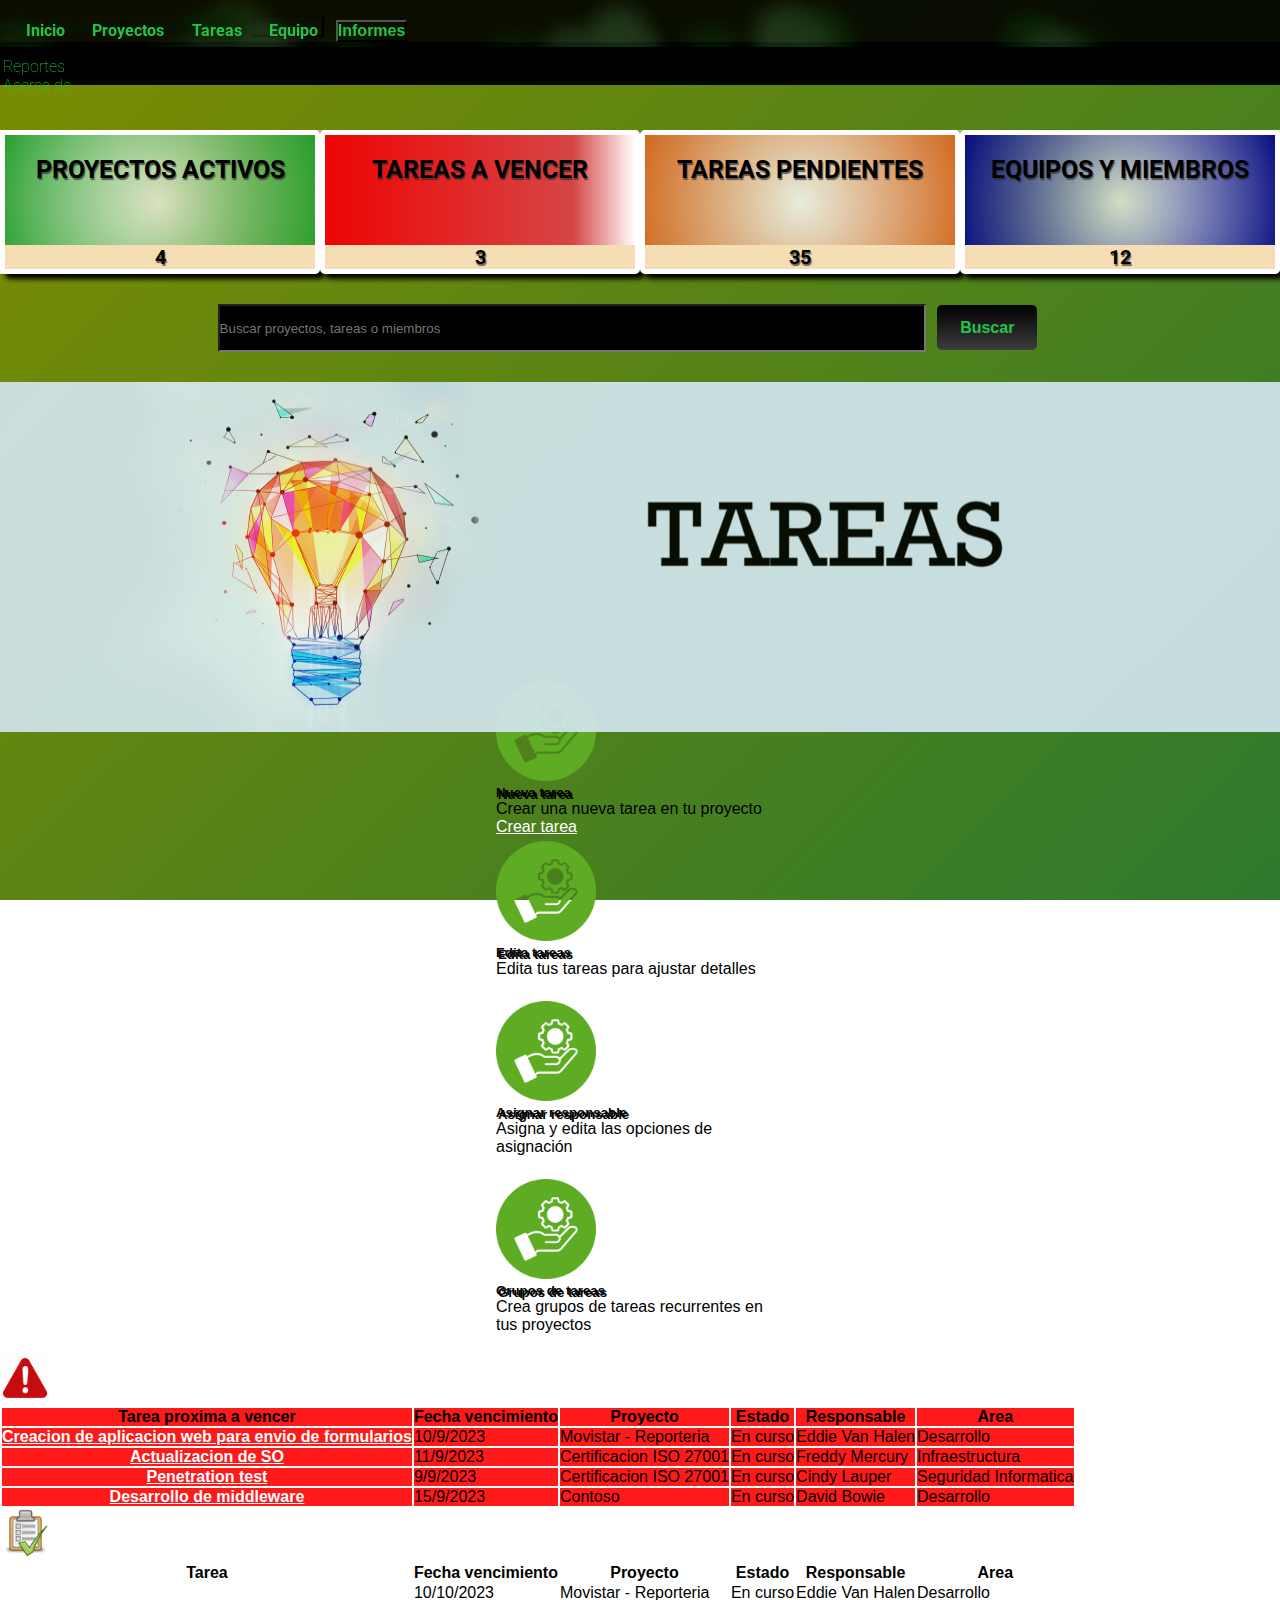
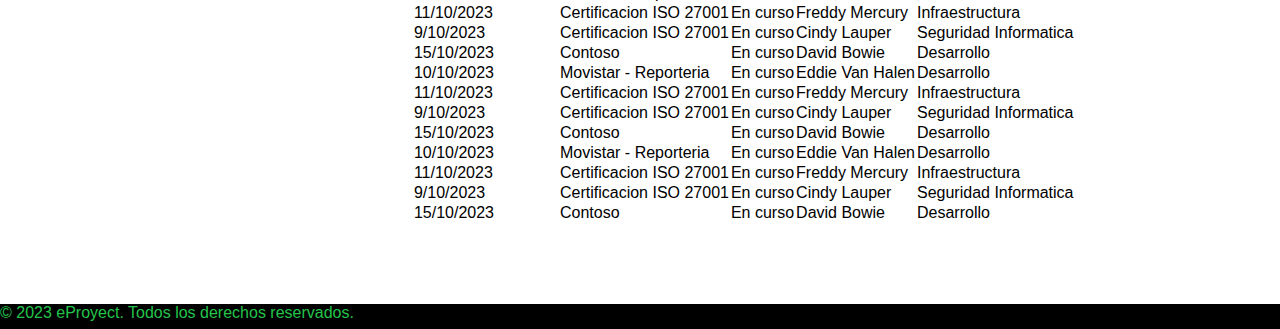
<file: html/tareas.html>
<!DOCTYPE html>
<html lang="es">

<head>
  <meta charset="UTF-8">
  <meta name="viewport" content="width=device-width, initial-scale=1.0">
  <meta name="description" content="eProyect - Crea y gestiona tareas de manera eficiente">
  <title>eProyect - Tareas</title>
  <link href="https://cdn.jsdelivr.net/npm/bootstrap@5.3.1/dist/css/bootstrap.min.css" rel="stylesheet"
    integrity="sha384-4bw+/aepP/YC94hEpVNVgiZdgIC5+VKNBQNGCHeKRQN+PtmoHDEXuppvnDJzQIu9" crossorigin="anonymous">
  <link rel="preconnect" href="https://fonts.googleapis.com">
  <link rel="preconnect" href="https://fonts.gstatic.com" crossorigin>
  <link href="https://fonts.googleapis.com/css2?family=Roboto&display=swap" rel="stylesheet">
  <link rel="stylesheet" href="../css/styles.css">
  <link rel="shortcut icon" href="../img/eProyect.png" type="image/x-icon">
</head>

<body>
  <header>

         <!-- Menu de navegacion para vista de escritorio (mas de 576px) -->
         <nav class="navEscritorio">
          <div class="background">
              <span></span>
              <span></span>
              <span></span>
              <span></span>
              <span></span>
              <span></span>
              <span></span>
              <span></span>
              <span></span>
              <span></span>
              <span></span>
              <span></span>
              <span></span>
              <span></span>
              <span></span>
              <span></span>
              <span></span>
              <span></span>
              <span></span>
              <span></span>
          </div>
          <ul>
              <li><img src="../img/eProyect.png" alt="eProyect" class="logoNav"></li>
              <li><a href="../index.html">Inicio</a></li>
              <li><a href="proyectos.html">Proyectos</a></li>
              <li><a href="tareas.html">Tareas</a></li>
              <li><a href="equipo.html">Equipo</a></li>
              <li class="dropdown dropNav">
                  <button class="dropdown-toggle bg-transparent border-0 ps-2 botonNav" type="button"
                      data-bs-toggle="dropdown" aria-expanded="false">
                      Informes
                  </button>
                  <ul class="dropdown-menu">
                    <li><a href="reportes.html">Reportes</a></li>
                    <li><a href="about.html">Acerca de</a></li>
                  </ul>
              </li>
          </ul>
      </nav>

      <!-- Menu de navegacion para vista movil (menos de 576px) -->

      <div class="collapse" id="navbarToggleExternalContent" data-bs-theme="dark">
          <div class="bg-dark p-4">
              <ul>
                  <li><a href="../index.html">Inicio</a></li>
                  <li><a href="proyectos.html">Proyectos</a></li>
                  <li><a href="tareas.html">Tareas</a></li>
                  <li><a href="equipo.html">Equipo</a></li>
                  <li class="dropdown dropNav">
                      <button class="dropdown-toggle bg-transparent border-0 ps-2 botonNav" type="button"
                          data-bs-toggle="dropdown" aria-expanded="false">
                          Informes
                      </button>
                      <ul class="dropdown-menu">
                          <li><a href="reportes.html">Reportes</a></li>
                          <li><a href="about.html">Acerca de</a></li>
                      </ul>
                  </li>
              </ul>
          </div>
      </div>
      <nav class="navbar navbar-dark bg-success navMobile">
          <div class="container-fluid">
              <button class="navbar-toggler" type="button" data-bs-toggle="collapse"
                  data-bs-target="#navbarToggleExternalContent" aria-controls="navbarToggleExternalContent"
                  aria-expanded="false" aria-label="Toggle navigation">
                  <span class="navbar-toggler-icon"></span>
              </button>
          </div>
      </nav>


    <section class="panelPrincipal">
      <div class="cajaPanel">
        <div class="estadistica estProyectos">
            <a href="proyectos.html">
                <h2>Proyectos Activos</h2>
                <p>4</p>
            </a>

        </div>
        <div class="estadistica estTareas estTareasVencer">
            <a href="tareas.html">
                <h2>Tareas a vencer</h2>
                <p>3</p>
            </a>
        </div>
        <div class="estadistica estTareas">
            <a href="tareas.html">
                <h2>Tareas Pendientes</h2>
            <p>35</p>
        </a>
        </div>
        <div class="estadistica estMiembros">
            <a href="equipo.html">
                <h2>Equipos y Miembros</h2>
            <p>12</p>
        </a>
        </div>
    </div>


      <form class="buscarProyecto" action="proyectos.html">
        <input type="text" name="q" placeholder="Buscar proyectos, tareas o miembros">
        <button type="submit">Buscar</button>
      </form>

      <img src="../img/ideaTareas.png" alt="Gestion de proyectos IT" class="imgMain mb-5">
    </section>
  </header>

  <main class="mainTareas">
    <section class="tarjetasPadre row">
      <article class="col-xl-3 col-md-6 col-sm-12">
          <div class="card mt-5 ms-3 bg-dark text-white tarjetasHijo" style="width: 18rem;"">
          <img src=" ../img/tareasImg.png" class="card-img-top mt-3" alt="Nuevo Proyecto">
              <div class="card-body text-center">
                  <h5 class="card-title fw-bold">Nueva tarea</h5>
                  <p class="card-text">Crear una nueva tarea en tu proyecto</p>
                  <a href="#" class="btn btn-success">Crear tarea</a>
              </div>
          </div>
      </article>

      <article class="col-xl-3 col-md-6 col-sm-12">
          <div class="card mt-5 ms-3 bg-dark text-white tarjetasHijo" style="width: 18rem;"">
          <img src=" ../img/tareasImg.png" class="card-img-top mt-3" alt="Nuevo Proyecto">
              <div class="card-body text-center">
                  <h5 class="card-title fw-bold">Edita tareas</h5>
                  <p class="card-text">Edita tus tareas para ajustar detalles</p>
                  <a href="#" class="btn btn-success">Editar tarea</a>
              </div>
          </div>
      </article>

      <article class="col-xl-3 col-md-6 col-sm-12">
          <div class="card mt-5 ms-3 bg-dark text-white tarjetasHijo" style="width: 18rem;"">
          <img src=" ../img/tareasImg.png" class="card-img-top mt-3" alt="Nuevo Proyecto">
              <div class="card-body text-center">
                  <h5 class="card-title fw-bold">Asignar responsable</h5>
                  <p class="card-text">Asigna y edita las opciones de asignación</p>
                  <a href="#" class="btn btn-success">Asignar/editar</a>
              </div>
          </div>
      </article>

      <article class="col-xl-3 col-md-6 col-sm-12">
          <div class="card mt-5 ms-3 bg-dark text-white tarjetasHijo" style="width: 18rem;"">
          <img src=" ../img/tareasImg.png" class="card-img-top mt-3" alt="Nuevo Proyecto">
              <div class="card-body text-center">
                  <h5 class="card-title fw-bold">Grupos de tareas</h5>
                  <p class="card-text">Crea grupos de tareas recurrentes en tus proyectos</p>
                  <a href="#" class="btn btn-success">Crear grupo</a>
              </div>
          </div>
      </article>

  </section>
    <section class="intro mb-5">
      <div class="gradient-custom-2 h-100">
        <div class="mask d-flex align-items-center h-100">
          <div class="container">
            <div class="row justify-content-center">
              <div class="col-12">
                <div class="table-responsive mt-5">
                  <img src="../img/alerta.png" alt="Alerta">
                  <table class="table table-dark table-bordered mb-0 tablaAlerta">
                    <thead>
                      <tr>
                        <th scope="col">Tarea proxima a vencer</th>
                        <th scope="col">Fecha vencimiento</th>
                        <th scope="col">Proyecto</th>
                        <th scope="col">Estado</th>
                        <th scope="col">Responsable</th>
                        <th scope="col" class="columnaArea">Area</th>
                      </tr>
                    </thead>
                    <tbody>
                      <tr>
                        <th scope="row"><a href="">Creacion de aplicacion web para envio de formularios</a></th>
                        <td>10/9/2023</td>
                        <td>Movistar - Reporteria</td>
                        <td>En curso</td>
                        <td>Eddie Van Halen</td>
                        <td class="columnaArea">Desarrollo</td>
                      </tr>
                      <tr>
                        <th scope="row"><a href="">Actualizacion de SO</a></th>
                        <td>11/9/2023</td>
                        <td>Certificacion ISO 27001</td>
                        <td>En curso</td>
                        <td>Freddy Mercury</td>
                        <td class="columnaArea">Infraestructura</td>
                      </tr>
                      <tr>
                        <th scope="row"><a href="">Penetration test</a></th>
                        <td>9/9/2023</td>
                        <td>Certificacion ISO 27001</td>
                        <td>En curso</td>
                        <td>Cindy Lauper</td>
                        <td class="columnaArea">Seguridad Informatica</td>
                      </tr>
                      <tr>
                        <th scope="row"><a href="">Desarrollo de middleware</a></th>
                        <td>15/9/2023</td>
                        <td>Contoso</td>
                        <td>En curso</td>
                        <td>David Bowie</td>
                        <td class="columnaArea">Desarrollo</td>
                      </tr>
                    </tbody>
                  </table>
                </div>
              </div>
            </div>
          </div>
        </div>
      </div>
    </section>


    <section class="intro mt-5">
      <div class="gradient-custom-2 h-100">
        <div class="mask d-flex align-items-center h-100">
          <div class="container">
            <div class="row justify-content-center">
              <div class="col-12">
                <div class="table-responsive">
                  <img src="../img/tareas.png" alt="Alerta">
                  <table class="table table-dark table-bordered mb-0">
                    <thead>
                      <tr>
                        <th scope="col">Tarea</th>
                        <th scope="col">Fecha vencimiento</th>
                        <th scope="col">Proyecto</th>
                        <th scope="col">Estado</th>
                        <th scope="col">Responsable</th>
                        <th scope="col" class="columnaArea">Area</th>
                      </tr>
                    </thead>
                    <tbody>
                      <tr>
                        <th scope="row"><a href="">Creacion de aplicacion web para envio de formularios</a></th>
                        <td>10/10/2023</td>
                        <td>Movistar - Reporteria</td>
                        <td>En curso</td>
                        <td>Eddie Van Halen</td>
                        <td class="columnaArea">Desarrollo</td>
                      </tr>
                      <tr>
                        <th scope="row"><a href="">Actualizacion de SO</a></th>
                        <td>11/10/2023</td>
                        <td>Certificacion ISO 27001</td>
                        <td>En curso</td>
                        <td>Freddy Mercury</td>
                        <td class="columnaArea">Infraestructura</td>
                      </tr>
                      <tr>
                        <th scope="row"><a href="">Penetration test</a></th>
                        <td>9/10/2023</td>
                        <td>Certificacion ISO 27001</td>
                        <td>En curso</td>
                        <td>Cindy Lauper</td>
                        <td class="columnaArea">Seguridad Informatica</td>
                      </tr>
                      <tr>
                        <th scope="row"><a href="">Desarrollo de middleware</a></th>
                        <td>15/10/2023</td>
                        <td>Contoso</td>
                        <td>En curso</td>
                        <td>David Bowie</td>
                        <td class="columnaArea">Desarrollo</td>
                      </tr>
                      <tr>
                        <th scope="row"><a href="">Creacion de aplicacion web para envio de formularios</a></th>
                        <td>10/10/2023</td>
                        <td>Movistar - Reporteria</td>
                        <td>En curso</td>
                        <td>Eddie Van Halen</td>
                        <td class="columnaArea">Desarrollo</td>
                      </tr>
                      <tr>
                        <th scope="row"><a href="">Actualizacion de SO</a></th>
                        <td>11/10/2023</td>
                        <td>Certificacion ISO 27001</td>
                        <td>En curso</td>
                        <td>Freddy Mercury</td>
                        <td class="columnaArea">Infraestructura</td>
                      </tr>
                      <tr>
                        <th scope="row"><a href="">Penetration test</a></th>
                        <td>9/10/2023</td>
                        <td>Certificacion ISO 27001</td>
                        <td>En curso</td>
                        <td>Cindy Lauper</td>
                        <td class="columnaArea">Seguridad Informatica</td>
                      </tr>
                      <tr>
                        <th scope="row"><a href="">Desarrollo de middleware</a></th>
                        <td>15/10/2023</td>
                        <td>Contoso</td>
                        <td>En curso</td>
                        <td>David Bowie</td>
                        <td class="columnaArea">Desarrollo</td>
                      </tr>
                      <tr>
                        <th scope="row"><a href="">Creacion de aplicacion web para envio de formularios</a></th>
                        <td>10/10/2023</td>
                        <td>Movistar - Reporteria</td>
                        <td>En curso</td>
                        <td>Eddie Van Halen</td>
                        <td class="columnaArea">Desarrollo</td>
                      </tr>
                      <tr>
                        <th scope="row"><a href="">Actualizacion de SO</a></th>
                        <td>11/10/2023</td>
                        <td>Certificacion ISO 27001</td>
                        <td>En curso</td>
                        <td>Freddy Mercury</td>
                        <td class="columnaArea">Infraestructura</td>
                      </tr>
                      <tr>
                        <th scope="row"><a href="">Penetration test</a></th>
                        <td>9/10/2023</td>
                        <td>Certificacion ISO 27001</td>
                        <td>En curso</td>
                        <td>Cindy Lauper</td>
                        <td class="columnaArea">Seguridad Informatica</td>
                      </tr>
                      <tr>
                        <th scope="row"><a href="">Desarrollo de middleware</a></th>
                        <td>15/10/2023</td>
                        <td>Contoso</td>
                        <td>En curso</td>
                        <td>David Bowie</td>
                        <td class="columnaArea" >Desarrollo</td>
                      </tr>
                    </tbody>
                  </table>
                </div>
              </div>
            </div>
          </div>
        </div>
      </div>
    </section>

  </main>

  <footer>
    <p>&copy; 2023 eProyect. Todos los derechos reservados.</p>
  </footer>


  <script src="https://cdn.jsdelivr.net/npm/bootstrap@5.3.1/dist/js/bootstrap.bundle.min.js"
    integrity="sha384-HwwvtgBNo3bZJJLYd8oVXjrBZt8cqVSpeBNS5n7C8IVInixGAoxmnlMuBnhbgrkm"
    crossorigin="anonymous"></script>
</body>

</html>
</file>
<file: css/styles.css>
* {
  margin: 0;
  padding: 0;
}

main {
  margin-bottom: 80px;
  min-height: 500px;
}

body {
  margin: auto;
  font-family: -apple-system, BlinkMacSystemFont, sans-serif;
  overflow: auto;
  background: linear-gradient(315deg, rgb(130, 57, 57) 3%, rgb(0, 58, 123) 38%, rgb(23, 116, 59) 68%, rgb(119, 139, 4) 98%);
  animation: gradient 15s ease infinite;
  background-size: 400% 400%;
  background-attachment: fixed;
}

.navMobile {
  display: none;
}

.desplegableContenido {
  display: none;
}

.reporteGenerado {
  display: none;
}

/* animacion body */
@keyframes gradient {
  0% {
    background-position: 0% 0%;
  }
  50% {
    background-position: 100% 100%;
  }
  100% {
    background-position: 0% 0%;
  }
}
.wave {
  background: rgba(255, 255, 255, 0.25);
  border-radius: 1000% 1000% 0 0;
  position: fixed;
  width: 200%;
  height: 12em;
  animation: wave 10s -3s linear infinite;
  transform: translate3d(0, 0, 0);
  opacity: 0.8;
  bottom: 0;
  left: 0;
  z-index: -1;
}
.wave:nth-of-type(2) {
  bottom: -1.25em;
  animation: wave 18s linear reverse infinite;
  opacity: 0.8;
}
.wave:nth-of-type(3) {
  bottom: -2.5em;
  animation: wave 20s -1s reverse infinite;
  opacity: 0.9;
}

@keyframes wave {
  2% {
    transform: translateX(1);
  }
  25% {
    transform: translateX(-25%);
  }
  50% {
    transform: translateX(-50%);
  }
  75% {
    transform: translateX(-25%);
  }
  100% {
    transform: translateX(1);
  }
}
@keyframes move {
  100% {
    transform: translate3d(0, 0, 1px) rotate(360deg);
  }
}
.background {
  position: fixed;
  width: 100vw;
  height: 50px;
  top: 0;
  left: 0;
  background: #000000;
  overflow: hidden;
  opacity: 90%;
}
.background span {
  width: 7vmin;
  height: 7vmin;
  border-radius: 7vmin;
  backface-visibility: hidden;
  position: absolute;
  animation: move;
  animation-duration: 45;
  animation-timing-function: linear;
  animation-iteration-count: infinite;
}
.background span:nth-child(0) {
  color: #0d210d;
  top: 9%;
  left: 12%;
  animation-duration: 44s;
  animation-delay: -17s;
  transform-origin: -14vw -10vh;
  box-shadow: -14vmin 0 2.0931304903vmin currentColor;
}
.background span:nth-child(1) {
  color: #031704;
  top: 61%;
  left: 15%;
  animation-duration: 51s;
  animation-delay: -41s;
  transform-origin: -24vw 21vh;
  box-shadow: 14vmin 0 2.3173770276vmin currentColor;
}
.background span:nth-child(2) {
  color: #0d210d;
  top: 1%;
  left: 26%;
  animation-duration: 37s;
  animation-delay: -26s;
  transform-origin: -3vw -14vh;
  box-shadow: -14vmin 0 1.9482850342vmin currentColor;
}
.background span:nth-child(3) {
  color: #031704;
  top: 61%;
  left: 72%;
  animation-duration: 53s;
  animation-delay: -38s;
  transform-origin: -21vw 19vh;
  box-shadow: 14vmin 0 2.4616723627vmin currentColor;
}
.background span:nth-child(4) {
  color: #1a2e1c;
  top: 71%;
  left: 35%;
  animation-duration: 45s;
  animation-delay: -33s;
  transform-origin: -9vw -10vh;
  box-shadow: 14vmin 0 2.1081128428vmin currentColor;
}
.background span:nth-child(5) {
  color: #031704;
  top: 47%;
  left: 9%;
  animation-duration: 46s;
  animation-delay: -33s;
  transform-origin: -6vw -24vh;
  box-shadow: -14vmin 0 2.3342012114vmin currentColor;
}
.background span:nth-child(6) {
  color: #1a2e1c;
  top: 67%;
  left: 57%;
  animation-duration: 11s;
  animation-delay: -25s;
  transform-origin: 0vw -13vh;
  box-shadow: -14vmin 0 2.1114922879vmin currentColor;
}
.background span:nth-child(7) {
  color: #0d210d;
  top: 87%;
  left: 1%;
  animation-duration: 7s;
  animation-delay: -44s;
  transform-origin: -13vw 2vh;
  box-shadow: 14vmin 0 1.9481843173vmin currentColor;
}
.background span:nth-child(8) {
  color: #0d210d;
  top: 59%;
  left: 6%;
  animation-duration: 21s;
  animation-delay: -43s;
  transform-origin: -24vw -23vh;
  box-shadow: 14vmin 0 2.6083819653vmin currentColor;
}
.background span:nth-child(9) {
  color: #1a2e1c;
  top: 12%;
  left: 49%;
  animation-duration: 45s;
  animation-delay: -37s;
  transform-origin: -14vw -17vh;
  box-shadow: 14vmin 0 2.4630078845vmin currentColor;
}
.background span:nth-child(10) {
  color: #031704;
  top: 21%;
  left: 88%;
  animation-duration: 12s;
  animation-delay: -15s;
  transform-origin: -15vw 18vh;
  box-shadow: -14vmin 0 1.9141707271vmin currentColor;
}
.background span:nth-child(11) {
  color: #031704;
  top: 20%;
  left: 24%;
  animation-duration: 8s;
  animation-delay: -7s;
  transform-origin: 9vw 9vh;
  box-shadow: -14vmin 0 2.4163497286vmin currentColor;
}
.background span:nth-child(12) {
  color: #1a2e1c;
  top: 47%;
  left: 28%;
  animation-duration: 29s;
  animation-delay: -33s;
  transform-origin: -21vw -15vh;
  box-shadow: -14vmin 0 2.3454681203vmin currentColor;
}
.background span:nth-child(13) {
  color: #1a2e1c;
  top: 55%;
  left: 52%;
  animation-duration: 50s;
  animation-delay: -15s;
  transform-origin: 8vw -3vh;
  box-shadow: -14vmin 0 2.3423928323vmin currentColor;
}
.background span:nth-child(14) {
  color: #031704;
  top: 16%;
  left: 52%;
  animation-duration: 35s;
  animation-delay: -48s;
  transform-origin: 9vw -5vh;
  box-shadow: 14vmin 0 2.2443343064vmin currentColor;
}
.background span:nth-child(15) {
  color: #031704;
  top: 72%;
  left: 28%;
  animation-duration: 55s;
  animation-delay: -20s;
  transform-origin: 15vw 17vh;
  box-shadow: 14vmin 0 2.2800550008vmin currentColor;
}
.background span:nth-child(16) {
  color: #031704;
  top: 52%;
  left: 63%;
  animation-duration: 35s;
  animation-delay: -28s;
  transform-origin: -24vw 8vh;
  box-shadow: -14vmin 0 2.3396038048vmin currentColor;
}
.background span:nth-child(17) {
  color: #1a2e1c;
  top: 82%;
  left: 24%;
  animation-duration: 28s;
  animation-delay: -48s;
  transform-origin: -22vw -6vh;
  box-shadow: -14vmin 0 2.2386820419vmin currentColor;
}
.background span:nth-child(18) {
  color: #1a2e1c;
  top: 60%;
  left: 70%;
  animation-duration: 18s;
  animation-delay: -49s;
  transform-origin: -3vw -23vh;
  box-shadow: 14vmin 0 2.2744884391vmin currentColor;
}
.background span:nth-child(19) {
  color: #1a2e1c;
  top: 27%;
  left: 70%;
  animation-duration: 23s;
  animation-delay: -35s;
  transform-origin: -22vw 19vh;
  box-shadow: -14vmin 0 2.4625721459vmin currentColor;
}
.background span:nth-child(20) {
  color: #1a2e1c;
  top: 13%;
  left: 36%;
  animation-duration: 12s;
  animation-delay: -2s;
  transform-origin: 6vw -11vh;
  box-shadow: 14vmin 0 2.2915010839vmin currentColor;
}
.background span:nth-child(21) {
  color: #0d210d;
  top: 79%;
  left: 7%;
  animation-duration: 17s;
  animation-delay: -16s;
  transform-origin: 15vw -8vh;
  box-shadow: 14vmin 0 1.7533406752vmin currentColor;
}
.background span:nth-child(22) {
  color: #031704;
  top: 35%;
  left: 47%;
  animation-duration: 27s;
  animation-delay: -29s;
  transform-origin: -20vw 21vh;
  box-shadow: 14vmin 0 1.914051753vmin currentColor;
}
.background span:nth-child(23) {
  color: #0d210d;
  top: 82%;
  left: 11%;
  animation-duration: 51s;
  animation-delay: -15s;
  transform-origin: 16vw 18vh;
  box-shadow: 14vmin 0 2.1430070924vmin currentColor;
}
.background span:nth-child(24) {
  color: #031704;
  top: 61%;
  left: 8%;
  animation-duration: 46s;
  animation-delay: -37s;
  transform-origin: 16vw -8vh;
  box-shadow: -14vmin 0 2.7317288508vmin currentColor;
}
.background span:nth-child(25) {
  color: #0d210d;
  top: 34%;
  left: 100%;
  animation-duration: 10s;
  animation-delay: -35s;
  transform-origin: 12vw 6vh;
  box-shadow: 14vmin 0 2.449762056vmin currentColor;
}
.background span:nth-child(26) {
  color: #031704;
  top: 78%;
  left: 63%;
  animation-duration: 9s;
  animation-delay: -16s;
  transform-origin: 16vw -10vh;
  box-shadow: 14vmin 0 2.3735491079vmin currentColor;
}
.background span:nth-child(27) {
  color: #031704;
  top: 34%;
  left: 11%;
  animation-duration: 41s;
  animation-delay: -29s;
  transform-origin: 23vw -19vh;
  box-shadow: 14vmin 0 2.5288872939vmin currentColor;
}
.background span:nth-child(28) {
  color: #031704;
  top: 97%;
  left: 41%;
  animation-duration: 12s;
  animation-delay: -10s;
  transform-origin: 4vw -5vh;
  box-shadow: 14vmin 0 2.3672342808vmin currentColor;
}
.background span:nth-child(29) {
  color: #1a2e1c;
  top: 80%;
  left: 84%;
  animation-duration: 20s;
  animation-delay: -48s;
  transform-origin: -21vw 21vh;
  box-shadow: -14vmin 0 2.6403110142vmin currentColor;
}
.background span:nth-child(30) {
  color: #0d210d;
  top: 36%;
  left: 2%;
  animation-duration: 33s;
  animation-delay: -12s;
  transform-origin: 4vw -12vh;
  box-shadow: -14vmin 0 2.4235700379vmin currentColor;
}
.background span:nth-child(31) {
  color: #1a2e1c;
  top: 16%;
  left: 7%;
  animation-duration: 39s;
  animation-delay: -6s;
  transform-origin: 17vw -14vh;
  box-shadow: 14vmin 0 1.7608808497vmin currentColor;
}
.background span:nth-child(32) {
  color: #1a2e1c;
  top: 81%;
  left: 22%;
  animation-duration: 18s;
  animation-delay: -41s;
  transform-origin: -6vw -13vh;
  box-shadow: -14vmin 0 1.9561939729vmin currentColor;
}
.background span:nth-child(33) {
  color: #031704;
  top: 1%;
  left: 11%;
  animation-duration: 41s;
  animation-delay: -46s;
  transform-origin: -13vw 0vh;
  box-shadow: 14vmin 0 2.3877370232vmin currentColor;
}
.background span:nth-child(34) {
  color: #0d210d;
  top: 82%;
  left: 5%;
  animation-duration: 36s;
  animation-delay: -2s;
  transform-origin: 17vw -7vh;
  box-shadow: 14vmin 0 2.4493694588vmin currentColor;
}
.background span:nth-child(35) {
  color: #0d210d;
  top: 10%;
  left: 24%;
  animation-duration: 32s;
  animation-delay: -11s;
  transform-origin: 21vw -7vh;
  box-shadow: 14vmin 0 1.7669534341vmin currentColor;
}
.background span:nth-child(36) {
  color: #1a2e1c;
  top: 63%;
  left: 93%;
  animation-duration: 32s;
  animation-delay: -8s;
  transform-origin: -1vw -14vh;
  box-shadow: 14vmin 0 1.9733266185vmin currentColor;
}
.background span:nth-child(37) {
  color: #031704;
  top: 5%;
  left: 16%;
  animation-duration: 54s;
  animation-delay: -42s;
  transform-origin: -17vw -24vh;
  box-shadow: 14vmin 0 2.6924005553vmin currentColor;
}
.background span:nth-child(38) {
  color: #0d210d;
  top: 52%;
  left: 56%;
  animation-duration: 24s;
  animation-delay: -17s;
  transform-origin: 3vw 5vh;
  box-shadow: -14vmin 0 2.6155041194vmin currentColor;
}
.background span:nth-child(39) {
  color: #1a2e1c;
  top: 90%;
  left: 79%;
  animation-duration: 28s;
  animation-delay: -31s;
  transform-origin: 7vw -23vh;
  box-shadow: -14vmin 0 1.9184191893vmin currentColor;
}
.background span:nth-child(40) {
  color: #031704;
  top: 54%;
  left: 96%;
  animation-duration: 22s;
  animation-delay: -3s;
  transform-origin: 15vw -12vh;
  box-shadow: 14vmin 0 1.8225258442vmin currentColor;
}
.background span:nth-child(41) {
  color: #0d210d;
  top: 20%;
  left: 80%;
  animation-duration: 11s;
  animation-delay: -26s;
  transform-origin: -11vw -3vh;
  box-shadow: -14vmin 0 2.5538496853vmin currentColor;
}
.background span:nth-child(42) {
  color: #031704;
  top: 51%;
  left: 8%;
  animation-duration: 51s;
  animation-delay: -41s;
  transform-origin: -1vw 16vh;
  box-shadow: -14vmin 0 2.5261086813vmin currentColor;
}
.background span:nth-child(43) {
  color: #1a2e1c;
  top: 85%;
  left: 89%;
  animation-duration: 8s;
  animation-delay: -12s;
  transform-origin: -7vw -13vh;
  box-shadow: 14vmin 0 1.8224947978vmin currentColor;
}
.background span:nth-child(44) {
  color: #1a2e1c;
  top: 38%;
  left: 94%;
  animation-duration: 51s;
  animation-delay: -5s;
  transform-origin: 7vw -20vh;
  box-shadow: -14vmin 0 1.936870886vmin currentColor;
}
.background span:nth-child(45) {
  color: #0d210d;
  top: 36%;
  left: 82%;
  animation-duration: 26s;
  animation-delay: -13s;
  transform-origin: 10vw -3vh;
  box-shadow: 14vmin 0 1.8448456257vmin currentColor;
}
.background span:nth-child(46) {
  color: #0d210d;
  top: 35%;
  left: 66%;
  animation-duration: 41s;
  animation-delay: -25s;
  transform-origin: 2vw -6vh;
  box-shadow: -14vmin 0 2.2346866907vmin currentColor;
}

/* Menu de navegacion */
nav {
  position: fixed;
  height: 50px;
  width: 100%;
  z-index: 99;
}

.dropdown-menu li {
  display: flex;
  flex-direction: column;
}

.dropNav {
  margin-left: -10px;
}
.dropNav ul {
  background-color: rgba(0, 0, 0, 0.9529411765);
  color: #24C44C;
}
.dropNav a {
  font-weight: lighter;
  margin: 0;
}

.botonNav {
  color: #24C44C;
  font-weight: bold;
  height: fit-content;
  background-color: rgba(0, 0, 0, 0);
}

header {
  position: relative;
  top: 10%;
}
header img {
  width: 100%;
  height: 350px;
  opacity: 90%;
}
header ul {
  margin-top: 5px;
}
header li {
  display: inline;
  list-style: none;
  padding-right: 5px;
  padding-left: 5px;
  position: relative;
  top: 10px;
}
header a {
  text-decoration: none;
  color: #24C44C;
  font-weight: bolder;
  font-family: "Roboto", sans-serif;
  transition: 400ms;
}
header button {
  font-size: medium;
  transition: 400ms;
}
header a:hover {
  color: wheat;
}

button:hover {
  color: wheat;
}

.logoNav {
  height: 30px;
  width: 30px;
  position: absolute;
  left: -25px;
  bottom: -5px;
}

/* Fin menu de navegacion */
.panelPrincipal {
  position: relative;
  top: 60px;
}

.cajaPanel {
  display: flex;
  flex-direction: row;
  flex-wrap: nowrap;
  background: radial-gradient(circle, rgba(255, 255, 255, 0) 0%, rgb(255, 255, 255) 100%);
}

.buscarProyecto {
  position: relative;
  margin-top: 30px;
  margin-bottom: 30px;
}
.buscarProyecto input {
  width: 30%;
  position: relative;
  left: 30%;
  height: 40px;
  background-color: black;
  color: #24C44C;
}
.buscarProyecto button {
  position: relative;
  left: 30%;
  background-image: -webkit-linear-gradient(top, rgb(0, 0, 0), #3d3d3d);
  font-weight: bold;
  border: none;
  border-radius: 5px;
  height: 45px;
  width: 100px;
  color: #24C44C;
  transition: 400ms;
}
.buscarProyecto button:hover {
  background-image: -webkit-linear-gradient(top, #3d3d3d, rgb(0, 0, 0));
  color: wheat;
  transform: scale(1.05);
}
.buscarProyecto button:active {
  transform: scale(0.7);
}

.estadistica {
  width: 32%;
  text-align: center;
  text-transform: uppercase;
  border: white 5px solid;
  border-radius: 5px;
  box-shadow: 5px 5px 5px;
  text-shadow: 1px 2px 1px rgba(44, 44, 44, 0.7);
  display: grid;
  grid-template-columns: 1fr;
  transition: 500ms;
}
.estadistica h2 {
  padding-top: 20px;
  padding-bottom: 10px;
  height: 80px;
  font-weight: bold;
}
.estadistica p {
  font-weight: bold;
  background-color: wheat;
  font-size: 20px;
}
.estadistica a {
  text-decoration: none;
}
.estadistica a:visited, .estadistica a:link {
  color: black;
}
.estadistica:hover {
  transform: scale(1.01);
}

.estProyectos {
  background: rgb(255, 255, 255);
  background: radial-gradient(circle, rgba(255, 255, 255, 0) 0%, rgb(42, 158, 44) 100%);
}

.estTareas {
  background: rgb(255, 255, 255);
  background: radial-gradient(circle, rgba(255, 255, 255, 0.8) 0%, chocolate 100%);
}

.estTareasVencer {
  background: rgb(255, 255, 255);
  background: linear-gradient(90deg, rgb(238, 4, 4) 0%, rgb(214, 69, 69) 80%, rgb(255, 255, 255) 100%);
}

.estMiembros {
  background: rgb(255, 255, 255);
  background: radial-gradient(circle, rgba(255, 255, 255, 0) 0%, rgb(7, 13, 128) 100%);
}

footer {
  position: static;
  bottom: 0;
  left: 0;
  background-color: black;
  color: #24C44C;
  width: 100%;
  height: 25px;
}

/* index.html */
.cajaRecientes {
  display: grid;
  grid-template-columns: 1fr 1fr;
  margin: auto;
  padding: auto;
  margin-bottom: 50px;
  position: relative;
  top: 100px;
  width: 85%;
  background-color: wheat;
  box-shadow: 5px 5px 5px;
  padding-left: 5px;
}

.cajaRecientesTitulo {
  grid-column: 1/3;
}

.cajaNegra {
  width: 96%;
  border: 1px black solid;
  border-radius: 5px;
  margin-bottom: 10px;
  padding-left: 5px;
  background-color: black;
  color: #24C44C;
  box-shadow: rgba(0, 0, 0, 0.8) 5px 5px 5px;
}

aside {
  display: block;
  margin: auto;
  margin-bottom: 50px;
}

.iframeIndex {
  position: relative;
  top: 100px;
  width: 70%;
  left: 15%;
  margin-bottom: 100px;
}

/* proyectos.html */
.cajaNegraProyectos {
  position: relative;
  width: 98.7%;
  height: auto;
  text-align: center;
  left: 1px;
  display: grid;
  grid-template-columns: 1fr 1fr;
}

.cajaProyectos {
  background-color: wheat;
  position: relative;
  top: 100px;
  left: 10%;
  box-shadow: 5px 5px 5px;
  width: 80%;
  margin-bottom: 50px;
  height: auto;
  display: grid;
  grid-template-columns: 1fr;
  padding-left: 5px;
  padding-right: 5px;
}
.cajaProyectos h3 {
  text-align: center;
  font-size: 25px;
  height: fit-content;
  margin-top: 30px;
}
.cajaProyectos img {
  height: 50px;
  position: relative;
  top: 20px;
  margin-bottom: 20px;
  left: 45%;
}
.cajaProyectos p {
  margin: 20px 15px;
}

.botonesProyectos {
  display: flex;
  flex-direction: row;
  flex-wrap: nowrap;
  justify-content: center;
}
.botonesProyectos button {
  background-color: #24C44C;
  height: 35px;
  padding: 1px 20px;
  margin: 5px 5px;
  font-weight: bold;
  transition: 750ms;
}
.botonesProyectos button:hover {
  background-color: #2b2b2b;
  color: #24C44C;
  transform: scale(1.1);
}

.tarjetasPadre {
  width: fit-content;
  margin: auto;
  padding: auto;
}
.tarjetasPadre img {
  margin: auto;
  margin-top: 5px;
  height: 100px;
  width: 100px;
}

.calendario {
  display: block;
  position: relative;
  padding: 100px;
}
.calendario iframe {
  height: 2000px;
  width: 100%;
  background-color: wheat;
}

/* tareas.html */
.intro img {
  height: 50px;
}

.tablaAlerta th,
.tablaAlerta td {
  background-color: rgba(255, 0, 0, 0.9);
}

.tareas img {
  height: 50px;
}

.carouselTareas {
  margin-top: 70px;
  padding: 150px;
}
.carouselTareas p {
  text-shadow: 2px 2px black;
}

h5 {
  text-shadow: 2px 2px black;
}

.mainTareas a {
  color: white;
}

/* equipo.html */
.areas {
  display: flex;
  flex-direction: column;
  text-align: center;
  align-items: center;
  margin-top: 40px;
}
.areas article {
  margin-bottom: 30px;
  border: 3px rgba(0, 0, 0, 0.39) solid;
  background-color: rgba(245, 222, 179, 0.37);
  border-radius: 50px;
  width: fit-content;
  padding: 10px;
  transition: 1s;
}
.areas article:hover {
  padding: 10px 40px;
}
.areas article:hover img {
  transform: scale(1.1);
  padding-top: 30px;
}
.areas article:hover h3 {
  margin-top: 30px;
  text-shadow: none;
}
.areas article:hover .desplegableContenido {
  display: flex;
  flex-direction: column;
}
.areas article:hover .desplegableContenido h5 {
  text-shadow: none;
}
.areas article:hover .desplegableContenido div {
  margin-bottom: 20px;
}
.areas article:hover .tituloDesplegable {
  display: none;
  position: fixed;
}
.areas article h3 {
  margin-top: 10px;
  margin-bottom: 30px;
  text-shadow: 2px 2px rgba(255, 255, 255, 0.2235294118);
  font-family: "Roboto", sans-serif;
  font-weight: 20px;
  transition: 1s;
}
.areas article img {
  height: 400px;
  border-radius: 50px;
  transition: 1s;
}
.areas article .areas article img {
  height: 200px;
}

.generarReporte {
  margin: 50px 20px;
  margin-top: 100px;
  padding-top: 40px;
  border: 2px black solid;
  border-radius: 5px;
  height: 300px;
  color: black;
  font-weight: bolder;
  background-color: rgba(245, 222, 179, 0.37);
  height: 350px;
}
.generarReporte p {
  text-decoration: underline;
}
.generarReporte h3 {
  display: flex;
  justify-content: center;
  text-decoration: none;
  font-weight: bolder;
}

.formReporte {
  margin: 20px 20px;
  display: grid;
  grid-template-columns: 1fr 1fr 1fr 1fr;
}
.formReporte label {
  margin-right: 10px;
}
.formReporte select {
  margin-right: 50px;
  width: 200px;
}

.botonReporte {
  position: relative;
  display: block;
  padding: auto;
  margin: auto;
  bottom: 10px;
  width: 100px;
  height: 0;
  width: 0;
}
.botonReporte:checked + label:after {
  transform: scale(4.2);
}

.botonLabel {
  outline: none;
  user-select: none;
  color: #000;
  font-family: "Roboto", sans-serif;
  font-size: 3rem;
  letter-spacing: 0.04rem;
  padding-bottom: 3.5rem;
  cursor: pointer;
  border-radius: 0.4rem;
  border: 0.3rem solid #000;
  background: #fff;
  position: relative;
  overflow: hidden;
  width: 200px;
  box-shadow: 0 3px 0 0 #000;
}
.botonLabel::after {
  content: "";
  position: absolute;
  width: 100%;
  height: 100%;
  top: 0;
  left: 0;
  transform: scale(0);
  transition: transform 0.3s ease-in;
  mix-blend-mode: difference;
  background: radial-gradient(circle at center, #fff 24%, #000 25%, #000 100%);
}
.botonLabel:active {
  top: 3px;
  box-shadow: none;
}
.botonLabel p {
  font-size: 30px;
  padding-left: 40px;
  padding-top: 5px;
}

.carouselReportes {
  position: relative;
  margin-top: 100px;
  padding: 20px;
  position: relative;
  bottom: 100px;
}

.formContacto {
  display: block;
  margin: auto;
  padding: auto;
  position: relative;
  text-align: center;
  width: fit-content;
  top: 60px;
  background-color: rgba(245, 222, 179, 0.37);
}
.formContacto input,
.formContacto textarea {
  width: 300px;
}

.enviarContacto {
  height: 45px;
  padding-left: 5px;
  padding-top: 10px;
  padding-right: 5px;
  margin-bottom: 20px;
  margin-top: 10px;
  text-transform: uppercase;
  background-color: #24C44C;
  border-color: #fff;
  border-style: solid;
  border-radius: 10px;
  width: 320px;
  cursor: pointer;
}

.colocarNombre {
  margin-right: 10px;
}

.colocarEmail {
  margin-right: 27px;
}

.colocarTelefono {
  margin-right: 8px;
}

.colocarWebsite {
  margin-right: 3px;
}

.colocarAsunto {
  margin-right: 19px;
}

.colocarMensaje {
  margin-right: 8px;
}

.acercaDe {
  display: flex;
  flex-direction: row;
  background-color: #fff;
}
.acercaDe p {
  margin-top: 100px;
}

.imgAbout {
  height: 200px;
  margin-top: 70px;
}

/*******************************************************************************************/
/* Responsive */
@media (max-width: 400px) {
  .navEscritorio {
    display: none;
  }
  .navMobile {
    display: inline-flex;
  }
  .estadistica {
    font-size: x-small;
  }
  .estadistica h2 {
    font-size: 14px;
  }
  .estadistica p {
    font-size: x-small;
  }
  header a {
    font-size: small;
  }
  header li {
    padding-right: 0px;
    padding-left: 3px;
  }
  .separador {
    height: 150px;
  }
  .cajaProyectos img {
    left: 43%;
    top: 30%;
  }
  .cajaNegraProyectos {
    grid-template-columns: 1fr;
  }
  .cajaRecientes {
    padding-left: 3px;
    padding-right: 3px;
  }
  .buscarProyecto input {
    width: 60%;
    left: 1%;
    height: 30px;
  }
  .buscarProyecto button {
    left: 1%;
    height: 32px;
  }
  header img {
    height: 150px;
  }
  .dropNav button {
    font-size: small;
  }
  .calendario {
    padding-left: 5px;
    padding-right: 5px;
  }
  .tarjetasPadre {
    padding-left: 15px;
  }
  .tarjetasPadre article {
    height: 100%;
    width: 100%;
    font-size: 10px;
  }
  .carouselTareas {
    padding: 20px;
  }
  .mainTareas {
    font-size: 10px;
  }
  .columnaArea {
    display: none;
  }
  .botonesProyectos button {
    height: 25px;
    width: 60px;
    padding: 0;
    margin-top: 35px;
    font-size: x-small;
  }
  .areas article img {
    height: 250px;
  }
  .formReporte {
    grid-template-columns: 1fr;
  }
  .generarReporte {
    height: 600px;
  }
  .generarReporte h3 {
    font-size: large;
  }
  .generarReporte div:nth-child(1) {
    margin-bottom: 20px;
  }
  .generarReporte div:nth-child(4) {
    margin-bottom: 50px;
  }
  .acercaDe {
    flex-direction: column;
    text-align: center;
  }
  footer {
    font-size: 13px;
  }
}
@media (min-width: 401px) and (max-width: 576px) {
  .navEscritorio {
    display: none;
  }
  .navMobile {
    display: block;
  }
  .dropNav button {
    font-size: small;
  }
  .estadistica {
    font-size: x-small;
  }
  .estadistica h2 {
    font-size: 14px;
  }
  .estadistica p {
    font-size: x-small;
  }
  header a {
    font-size: small;
  }
  header li {
    padding-right: 0px;
    padding-left: 3px;
  }
  .separador {
    height: 150px;
  }
  .cajaProyectos img {
    left: 38%;
    top: 30%;
  }
  .cajaRecientes {
    padding-left: 3px;
    padding-right: 3px;
  }
  .buscarProyecto input {
    width: 60%;
    left: 1%;
    height: 30px;
  }
  .buscarProyecto button {
    left: 1%;
    height: 32px;
  }
  header a, header button {
    margin-left: 2%;
  }
  header img {
    height: 150px;
  }
  .calendario {
    padding-left: 5px;
    padding-right: 5px;
  }
  .tarjetasPadre {
    display: block;
    padding: auto;
    margin: auto;
  }
  .tarjetasPadre article {
    height: 100%;
    width: 100%;
    font-size: 10px;
  }
  .carouselTareas {
    padding: 20px;
  }
  .columnaArea {
    display: none;
  }
  .botonesProyectos button {
    height: 25px;
    width: 60px;
    padding: 0;
    margin-top: 35px;
    font-size: small;
  }
  .areas article img {
    height: 250px;
  }
  .formReporte {
    grid-template-columns: 1fr;
  }
  .generarReporte {
    height: 600px;
  }
  .generarReporte h3 {
    font-size: large;
  }
  .generarReporte div:nth-child(1) {
    margin-bottom: 20px;
  }
  .generarReporte div:nth-child(4) {
    margin-bottom: 50px;
  }
  .acercaDe {
    flex-direction: column;
    text-align: center;
  }
}
@media (min-width: 577px) and (max-width: 768px) {
  .estadistica h2 {
    font-size: 23px;
  }
  header a {
    font-size: small;
  }
  header li {
    padding-right: 0px;
    padding-left: 3px;
  }
  header img {
    height: 200px;
  }
  .separador {
    height: 150px;
  }
  .cajaRecientes {
    padding-left: 3px;
    padding-right: 3px;
  }
  .cajaNegraProyectos img {
    left: 40%;
  }
  .buscarProyecto input {
    width: 60%;
    left: 1%;
    height: 30px;
  }
  .buscarProyecto button {
    left: 1%;
    height: 32px;
  }
  .tarjetasPadre {
    margin-left: 40px;
  }
  .tarjetasPadre article {
    height: 50%;
    width: 50%;
  }
  .botonesProyectos button {
    height: 25px;
    width: 60px;
    padding: 0;
    margin-top: 30px;
    font-size: small;
  }
  .calendario {
    padding-left: 15px;
    padding-right: 15px;
  }
  .carouselTareas {
    padding: 50px;
  }
  .columnaArea {
    display: none;
  }
  .formReporte {
    grid-template-columns: 1fr 1fr;
  }
  .generarReporte {
    height: 400px;
  }
  .generarReporte h3 {
    font-size: large;
  }
  .generarReporte div:nth-child(1) {
    margin-bottom: 20px;
  }
  .generarReporte div:nth-child(4) {
    margin-bottom: 50px;
  }
  .carouselReportes {
    padding: 50px;
  }
}
@media (min-width: 769px) and (max-width: 992px) {
  .estadistica h2 {
    font-size: 25px;
  }
  header a {
    font-size: medium;
  }
  header li {
    padding-right: 0px;
    padding-left: 3px;
  }
  header img {
    height: 250px;
  }
  .separador {
    height: 150px;
  }
  .cajaRecientes {
    padding-left: 3px;
    padding-right: 3px;
  }
  .buscarProyecto input {
    left: 20%;
    width: 50%;
  }
  .buscarProyecto button {
    left: 20%;
  }
  .tarjetasPadre {
    margin-left: 5%;
  }
  .botonesProyectos button {
    height: 25px;
    width: 60px;
    padding: 0;
    margin-top: 25px;
    font-size: small;
  }
  .calendario {
    padding-left: 25px;
    padding-right: 25px;
  }
  .formReporte {
    grid-template-columns: 1fr 1fr 1fr;
  }
  .generarReporte {
    height: 450px;
  }
  .generarReporte h3 {
    font-size: large;
  }
  .generarReporte div:nth-child(1) {
    margin-bottom: 20px;
  }
  .generarReporte div:nth-child(4) {
    margin-bottom: 50px;
  }
  .carouselReportes {
    margin-top: 140px;
    padding: 50px;
  }
}
@media (min-width: 992px) and (max-width: 1200px) {
  .estadistica h2 {
    font-size: 25px;
  }
  header a {
    font-size: medium;
  }
  header li {
    padding-right: 0px;
    padding-left: 3px;
  }
  .separador {
    height: 150px;
  }
  .cajaRecientes {
    padding-left: 3px;
    padding-right: 3px;
  }
  nav a,
  button {
    margin-left: 10px;
  }
  .buscarProyecto input {
    width: 55%;
    height: 44px;
    left: 17%;
  }
  .buscarProyecto button {
    left: 17%;
  }
  .tarjetasPadre {
    margin-left: 7%;
  }
}
@media (min-width: 1201px) and (max-width: 1400px) {
  .estadistica h2 {
    font-size: 25px;
  }
  header a {
    font-size: medium;
  }
  header li {
    padding-right: 0px;
    padding-left: 3px;
  }
  .separador {
    height: 150px;
  }
  .cajaRecientes {
    padding-left: 3px;
    padding-right: 3px;
  }
  nav a,
  button {
    margin-left: 20px;
  }
  .buscarProyecto input {
    width: 55%;
    height: 44px;
    left: 17%;
  }
  .buscarProyecto button {
    left: 16%;
  }
}
@media (min-width: 1401px) {
  .buscarProyecto input {
    width: 900px;
    height: 44px;
    left: 20%;
  }
  .buscarProyecto button {
    left: 19%;
  }
  nav a,
  button {
    margin-left: 20px;
  }
}

/*# sourceMappingURL=styles.css.map */
</file>
